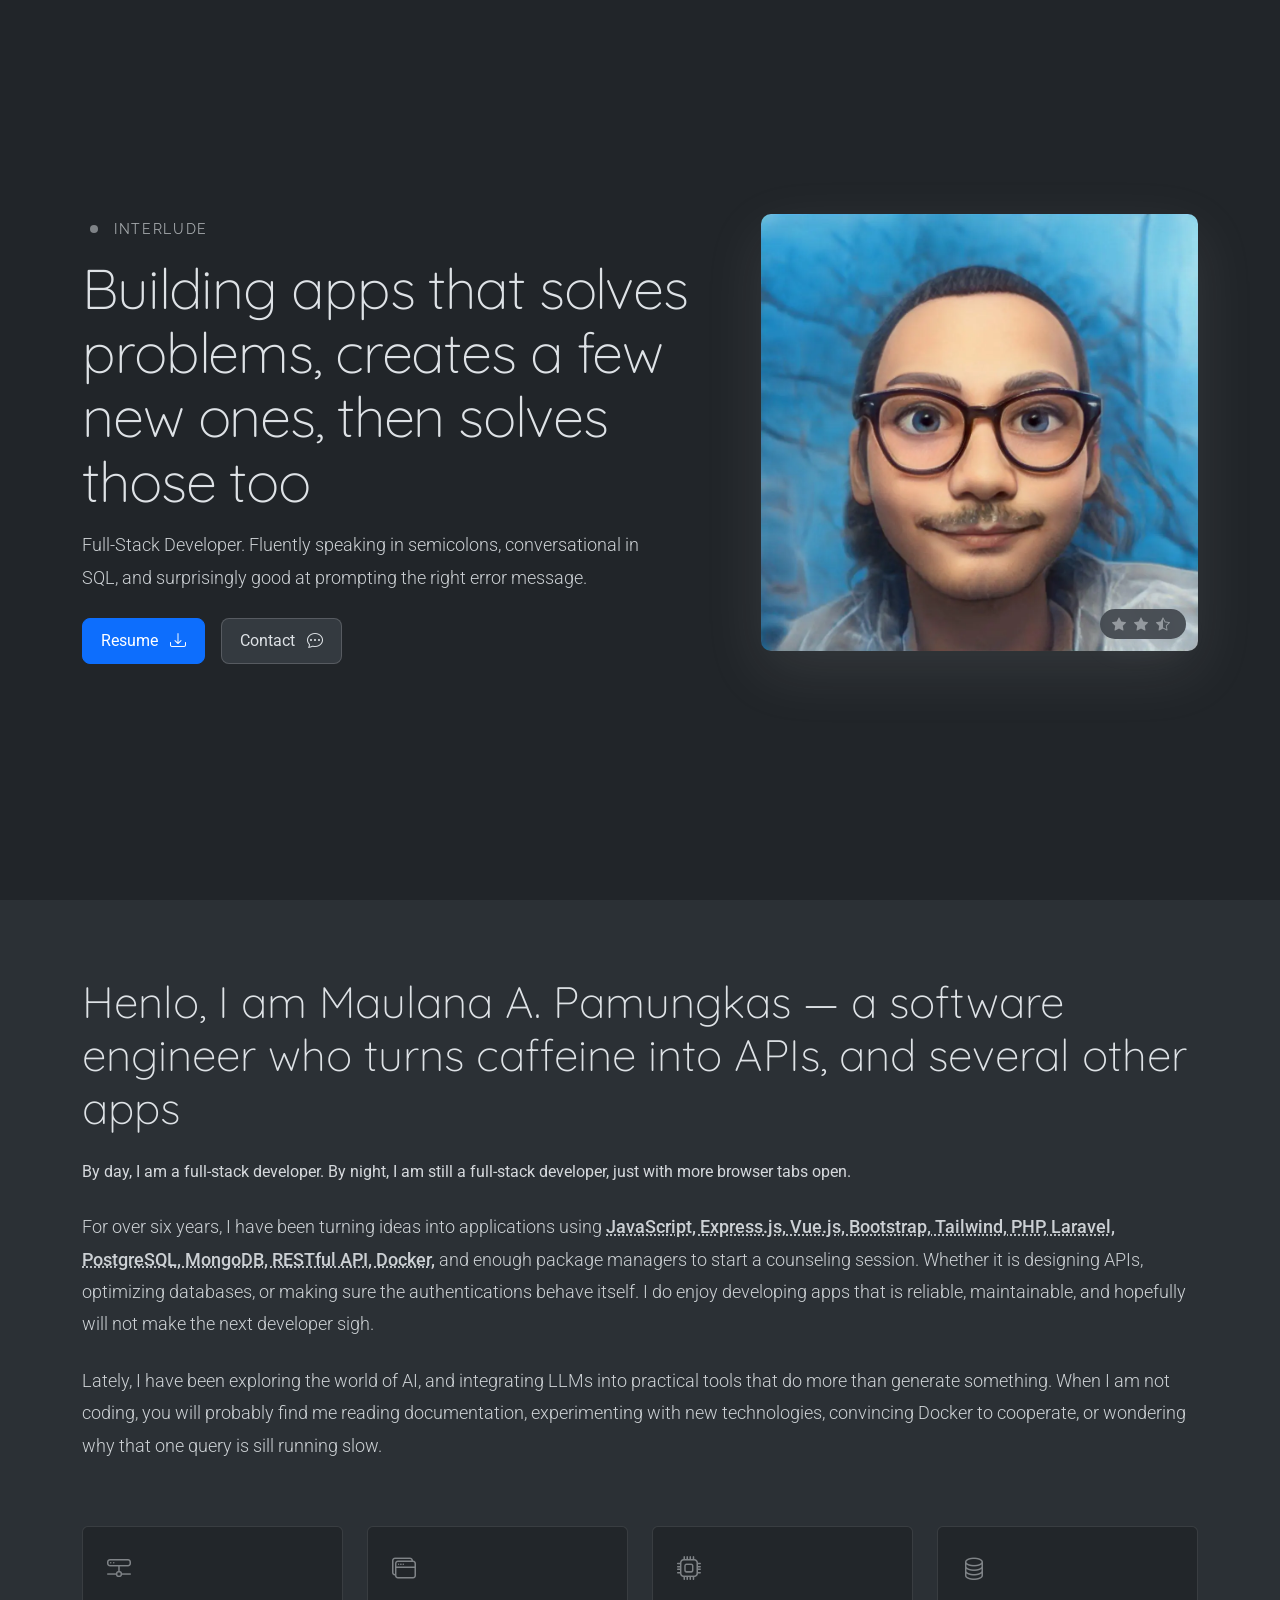
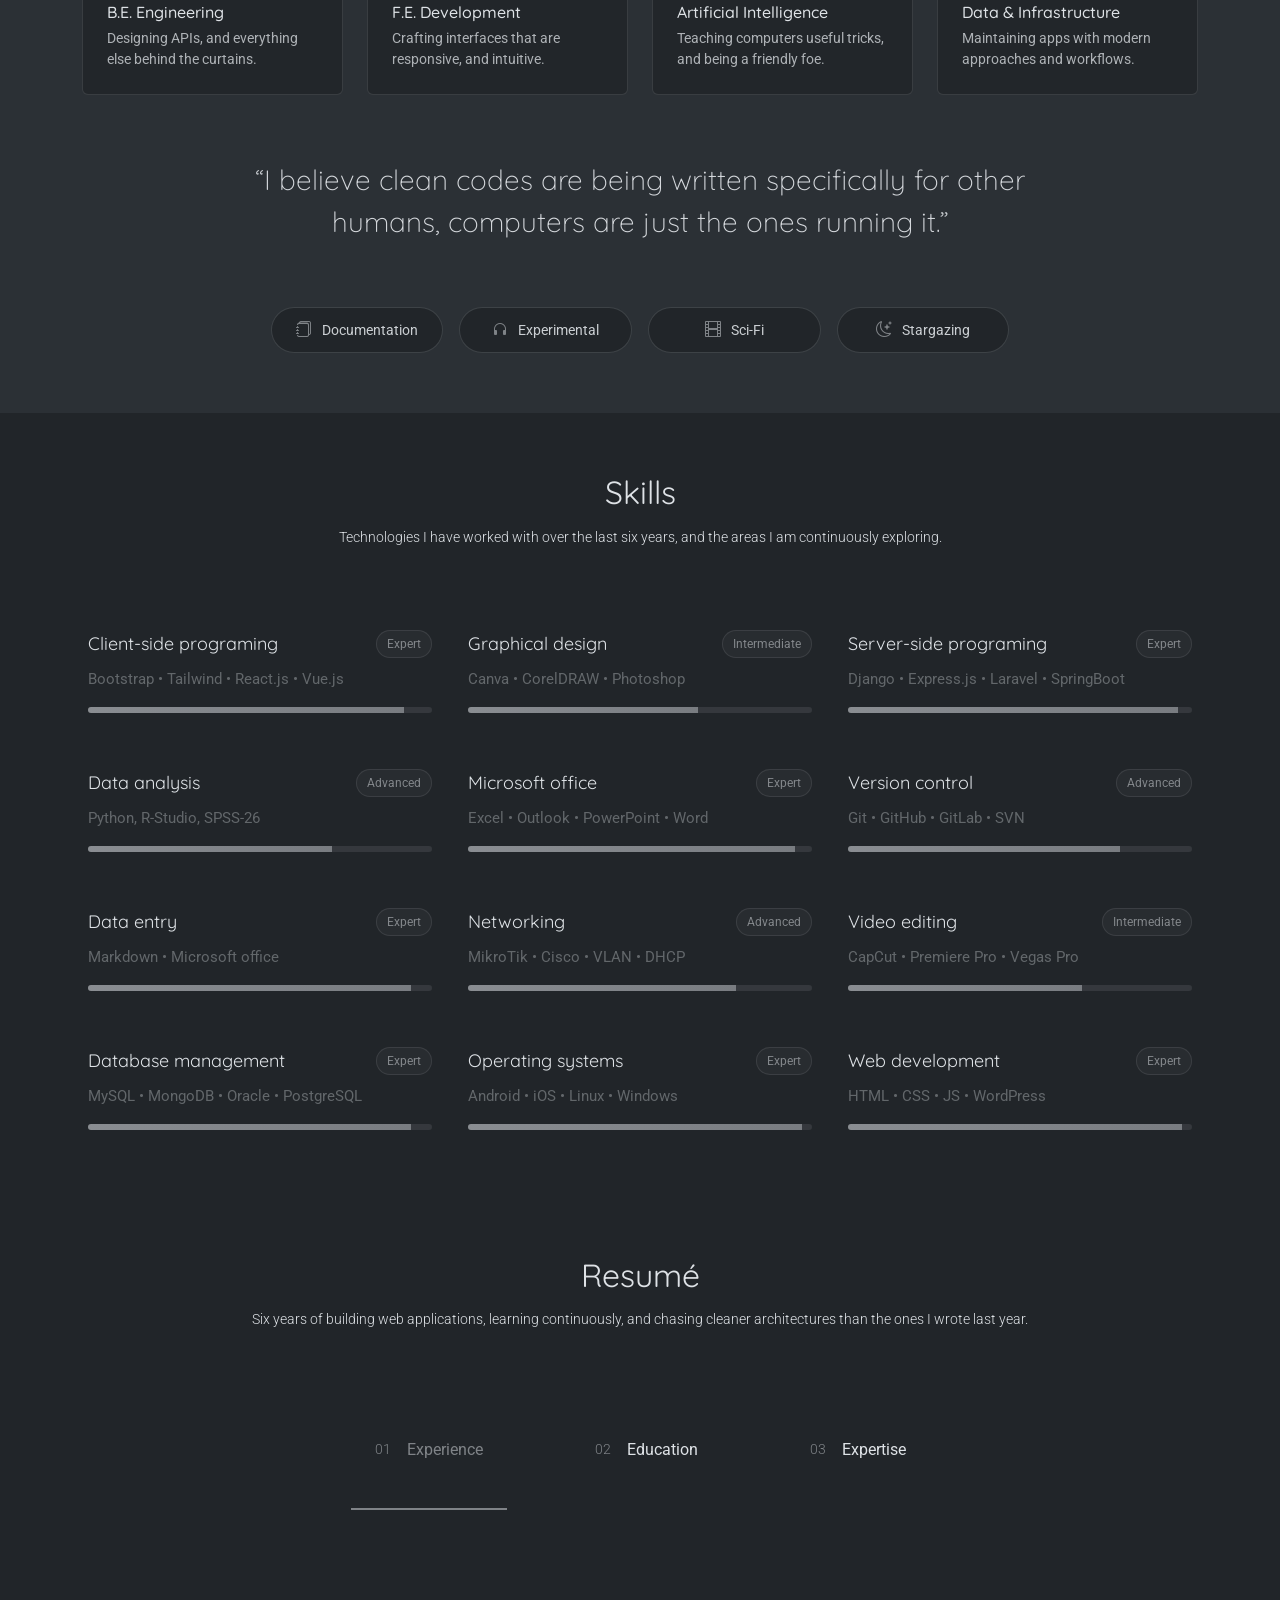
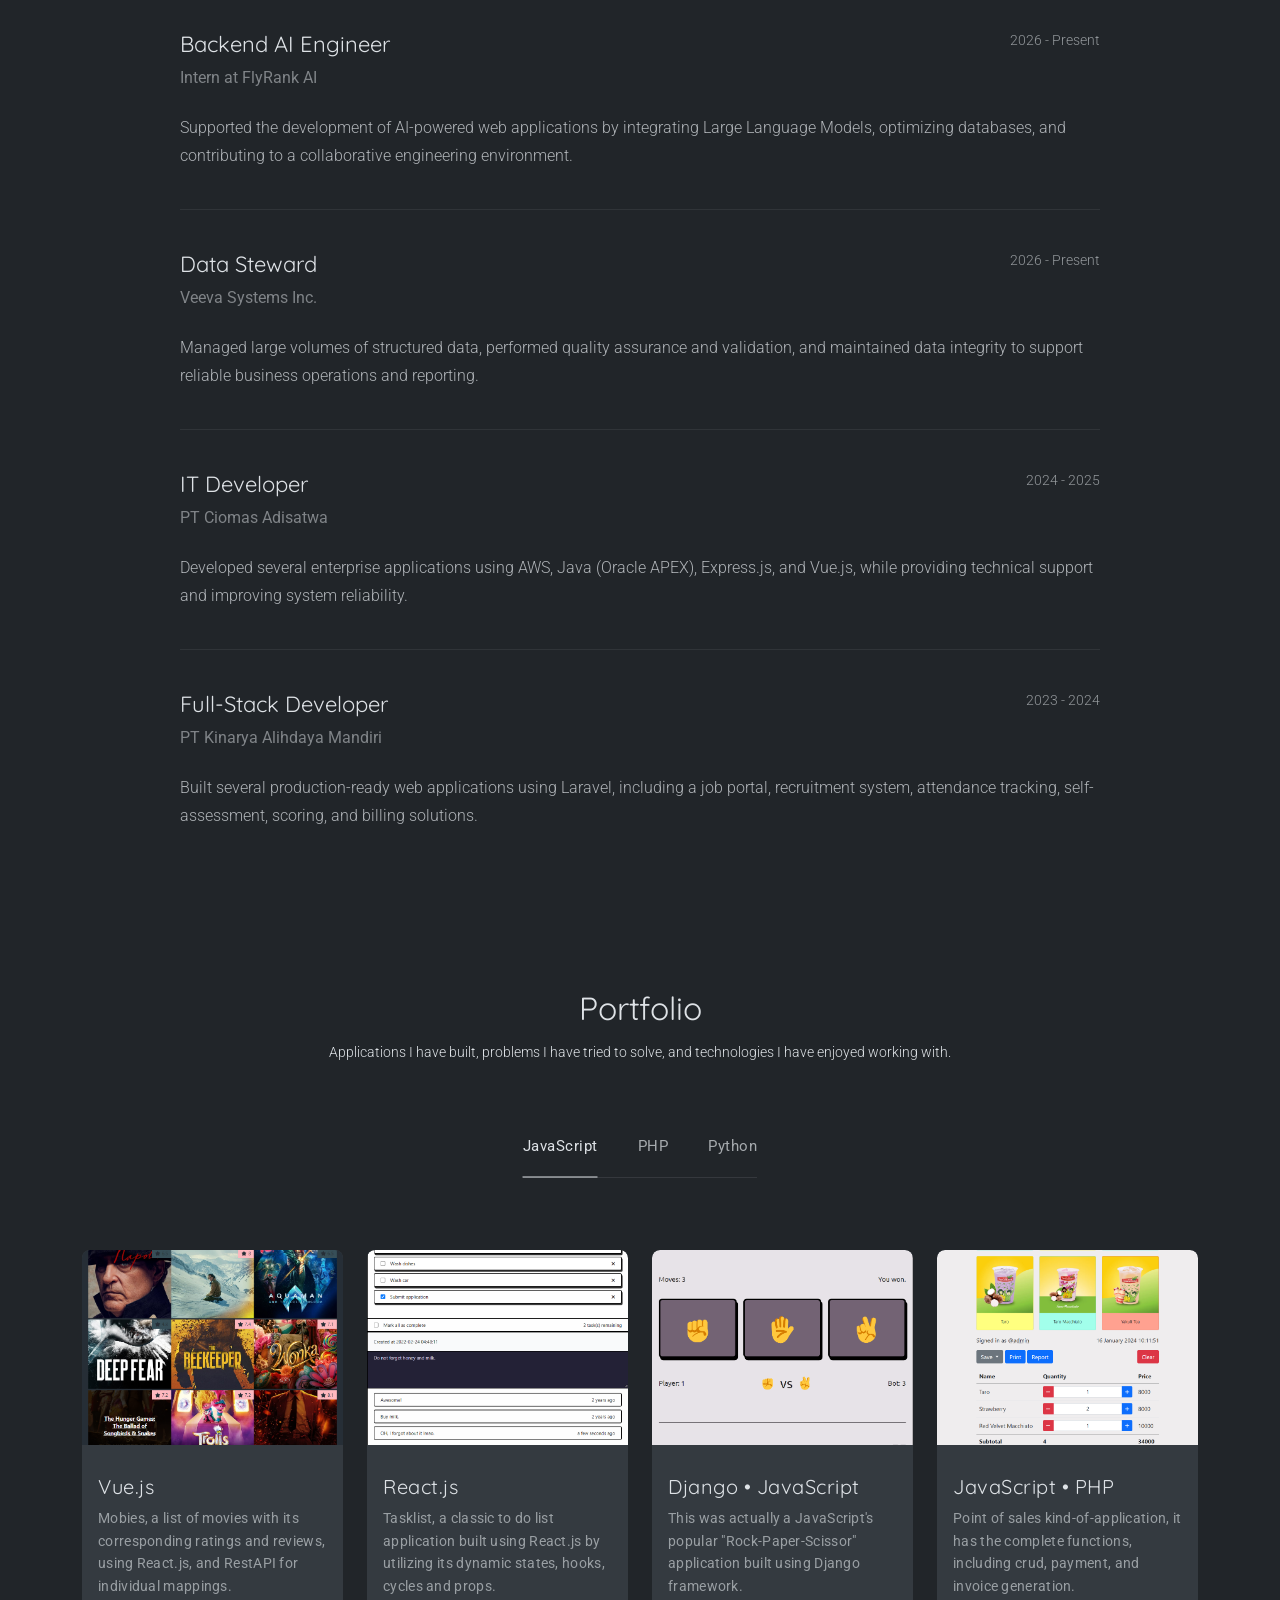
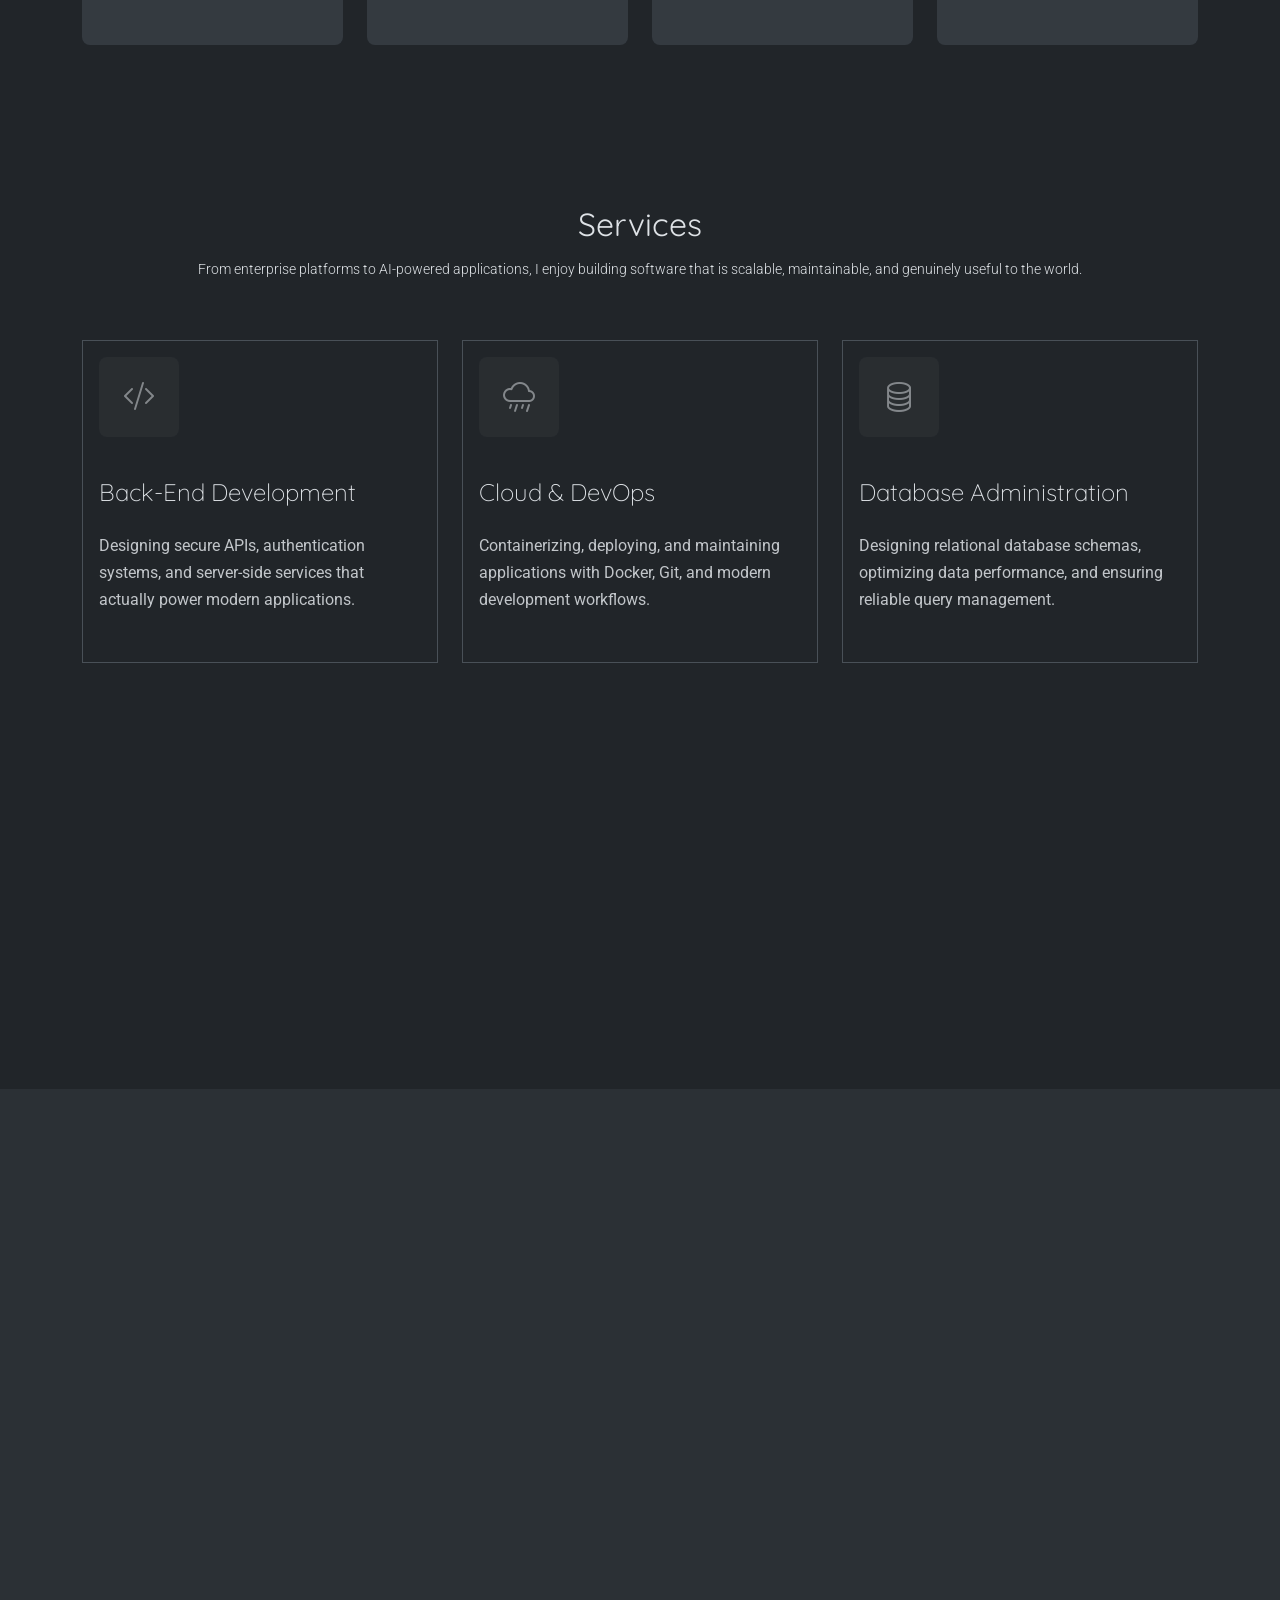
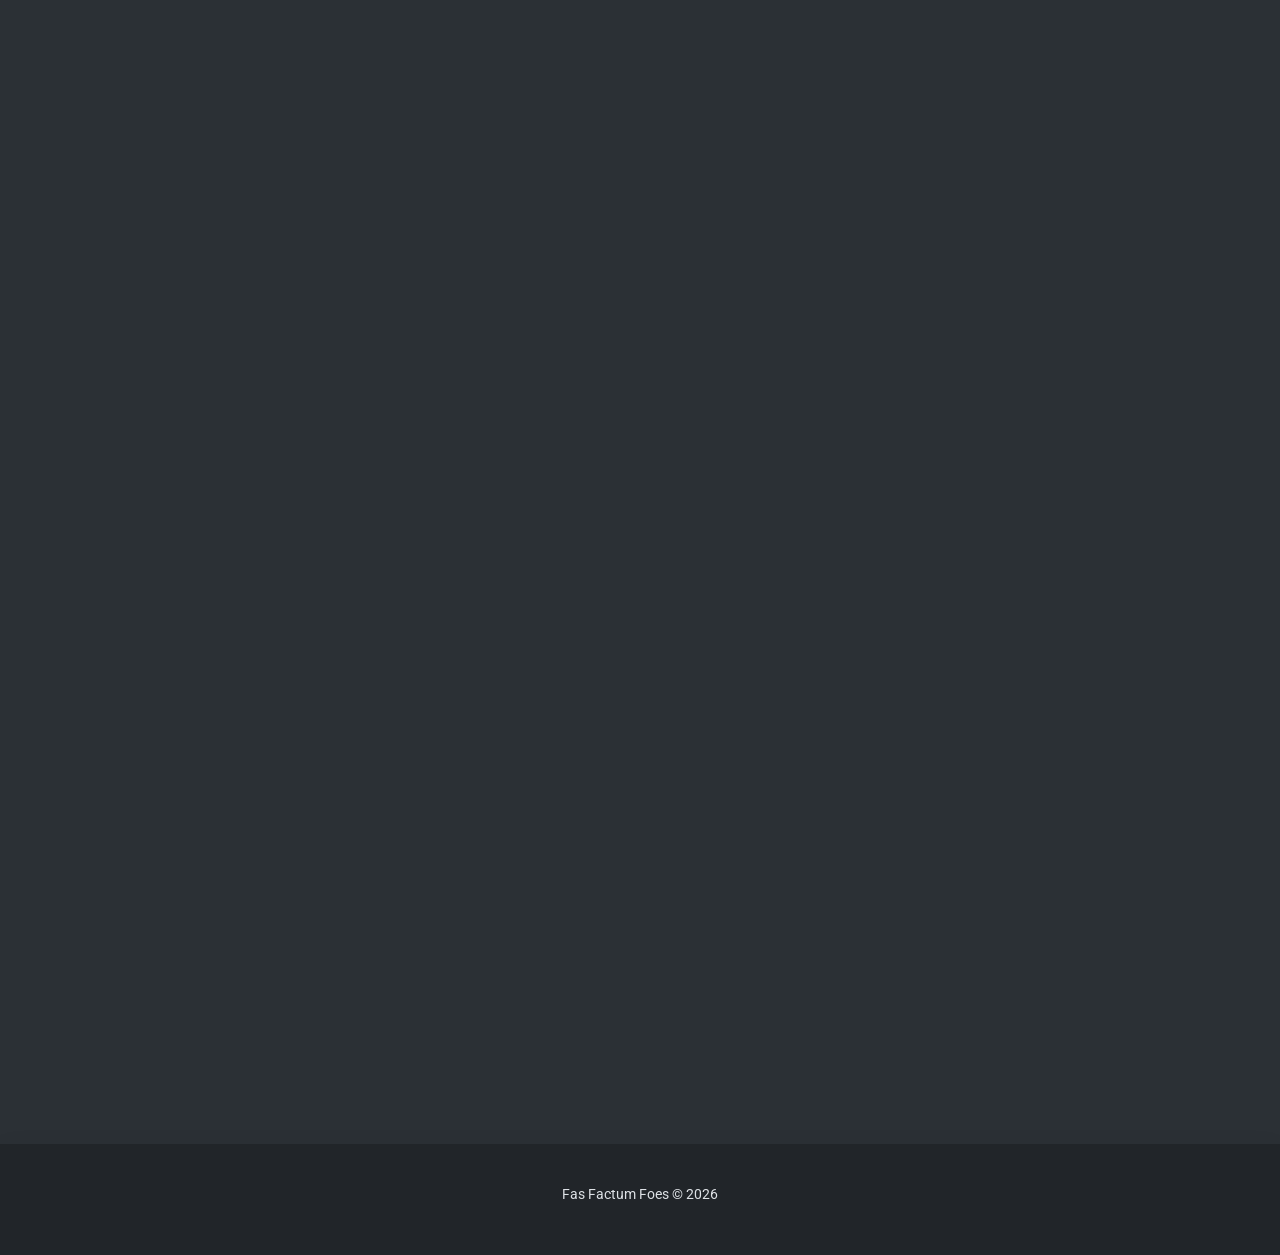
<file: index.html>
<!doctype html>
<html lang="en" data-bs-theme="dark">
	<head>
		<meta charset="utf-8" />
		<meta content="width=device-width, initial-scale=1.0" name="viewport" />
		<title>Fas Factum Foes</title>

		<meta name="author" content="Pohanggg" />
		<meta name="description" content="Portfolio" />
		<meta
			name="keywords"
			content="portfolio, pohanggg, javascript, php, sql"
		/>

		<link href="assets/img/lego.ico" rel="icon" />
		<link href="assets/img/apple-touch-icon.png" rel="apple-touch-icon" />

		<link href="https://fonts.googleapis.com" rel="preconnect" />
		<link href="https://fonts.gstatic.com" rel="preconnect" crossorigin />
		<link
			href="https://fonts.googleapis.com/css2?family=Roboto:ital,wght@0,100;0,300;0,400;0,500;0,700;0,900;1,100;1,300;1,400;1,500;1,700;1,900&family=Raleway:ital,wght@0,100;0,200;0,300;0,400;0,500;0,600;0,700;0,800;0,900;1,100;1,200;1,300;1,400;1,500;1,600;1,700;1,800;1,900&family=Quicksand:wght@300;400;500;600;700&display=swap"
			rel="stylesheet"
		/>
		<link
			href="https://cdn.jsdelivr.net/npm/bootstrap@5.3.8/dist/css/bootstrap.min.css"
			rel="stylesheet"
			integrity="sha384-sRIl4kxILFvY47J16cr9ZwB07vP4J8+LH7qKQnuqkuIAvNWLzeN8tE5YBujZqJLB"
			crossorigin="anonymous"
		/>
		<link
			rel="stylesheet"
			href="https://cdn.jsdelivr.net/npm/bootstrap-icons@1.13.1/font/bootstrap-icons.min.css"
		/>
		<link href="assets/vendor/aos/aos.css" rel="stylesheet" />
		<link
			href="assets/vendor/glightbox/css/glightbox.min.css"
			rel="stylesheet"
		/>
		<link
			href="assets/vendor/swiper/swiper-bundle.min.css"
			rel="stylesheet"
		/>
		<link href="assets/css/main.css" rel="stylesheet" />
	</head>

	<body>
		<main class="main" id="main">
			<section id="hero" class="hero section">
				<div class="container" data-aos="fade-up" data-aos-delay="100">
					<div class="row align-items-center gx-5 gy-5">
						<div class="col-lg-7">
							<div
								class="intro"
								data-aos="fade-right"
								data-aos-delay="150"
							>
								<div
									class="eyebrow d-inline-flex align-items-center gap-3 ps-2 mb-3"
								>
									<span class="dot"></span>
									<span class="text">Interlude</span>
								</div>

								<h1 class="display-heading mb-3">
									Building apps that solves problems, creates
									a few new ones, then solves those too
								</h1>

								<p class="lead mb-4">
									Full-Stack Developer. Fluently speaking in
									semicolons, conversational in SQL, and
									surprisingly good at prompting the right
									error message.
								</p>

								<div
									class="cta-group d-flex flex-wrap align-items-lg-center gap-3"
									data-aos="fade-up"
									data-aos-delay="250"
								>
									<a
										href="assets/pdf/cv.pdf"
										class="btn btn-xl"
										target="_blank"
									>
										Resume
										<i class="bi bi-download ms-2"></i>
									</a>
									<a href="#contact" class="btn btn-ghost">
										Contact
										<i class="bi bi-chat-dots ms-2"></i>
									</a>
								</div>
							</div>
						</div>

						<div class="col-lg-5">
							<figure
								class="portrait-wrap position-relative"
								data-aos="fade-left"
								data-aos-delay="200"
							>
								<img
									src="assets/img/profile/own.webp"
									alt="Profile Portrait"
									class="img-fluid portrait-img"
								/>
								<figcaption class="visually-hidden">
									Portrait
								</figcaption>

								<div
									class="badge note"
									data-aos="zoom-in"
									data-aos-delay="300"
								>
									<i class="bi bi-star-fill"></i>
									<i class="bi bi-star-fill"></i>
									<i class="bi bi-star-half"></i>
								</div>
							</figure>
						</div>
					</div>
				</div>
			</section>

			<section id="about" class="about section light-background">
				<div class="container" data-aos="fade-up" data-aos-delay="100">
					<div
						class="row align-items-start justify-content-between intro-wrap gy-5"
					>
						<div
							class="col-12 pt-3"
							data-aos="fade-right"
							data-aos-delay="150"
						>
							<div class="intro-content">
								<h2 class="headline">
									Henlo, I am Maulana A. Pamungkas &mdash; a
									software engineer who turns caffeine into
									APIs, and several other apps
								</h2>
								<p>
									By day, I am a full-stack developer. By
									night, I am still a full-stack developer,
									just with more browser tabs open.
								</p>
								<p class="lead">
									For over six years, I have been turning
									ideas into applications using
									<span class="highlight">
										JavaScript, Express.js, Vue.js,
										Bootstrap, Tailwind, PHP, Laravel,
										PostgreSQL, MongoDB, RESTful API,
										Docker,</span
									>
									and enough package managers to start a
									counseling session. Whether it is designing
									APIs, optimizing databases, or making sure
									the authentications behave itself. I do
									enjoy developing apps that is reliable,
									maintainable, and hopefully will not make
									the next developer sigh.
								</p>
								<p class="lead">
									Lately, I have been exploring the world of
									AI, and integrating LLMs into practical
									tools that do more than generate something.
									When I am not coding, you will probably find
									me reading documentation, experimenting with
									new technologies, convincing Docker to
									cooperate, or wondering why that one query
									is sill running slow.
								</p>
							</div>
						</div>
					</div>

					<div class="skills-wrap">
						<div class="row g-4">
							<div
								class="col-md-6 col-lg-3"
								data-aos="fade-up"
								data-aos-delay="100"
							>
								<div class="skill-item">
									<i class="bi bi-hdd-network"></i>
									<h3>B.E. Engineering</h3>
									<p>
										Designing APIs, and everything else
										behind the curtains.
									</p>
								</div>
							</div>
							<div
								class="col-md-6 col-lg-3"
								data-aos="fade-up"
								data-aos-delay="200"
							>
								<div class="skill-item">
									<i class="bi bi-window-stack"></i>
									<h3>F.E. Development</h3>
									<p>
										Crafting interfaces that are responsive,
										and intuitive.
									</p>
								</div>
							</div>
							<div
								class="col-md-6 col-lg-3"
								data-aos="fade-up"
								data-aos-delay="300"
							>
								<div class="skill-item">
									<i class="bi bi-cpu"></i>
									<h3>Artificial Intelligence</h3>
									<p>
										Teaching computers useful tricks, and
										being a friendly foe.
									</p>
								</div>
							</div>
							<div
								class="col-md-6 col-lg-3"
								data-aos="fade-up"
								data-aos-delay="400"
							>
								<div class="skill-item">
									<i class="bi bi-database"></i>
									<h3>Data &amp; Infrastructure</h3>
									<p>
										Maintaining apps with modern approaches
										and workflows.
									</p>
								</div>
							</div>
						</div>
					</div>

					<blockquote
						class="personal-quote"
						data-aos="fade-up"
						data-aos-delay="200"
					>
						<p>
							“I believe clean codes are being written
							specifically for other humans, computers are just
							the ones running it.”
						</p>
					</blockquote>

					<div class="facts-wrap">
						<div class="row g-3 justify-content-center">
							<div
								class="col-sm-6 col-md-3 col-lg-2"
								data-aos="zoom-in"
								data-aos-delay="100"
							>
								<div class="fact-pill">
									<i class="bi bi-journals"></i>
									<span>Documentation</span>
								</div>
							</div>
							<div
								class="col-sm-6 col-md-3 col-lg-2"
								data-aos="zoom-in"
								data-aos-delay="200"
							>
								<div class="fact-pill">
									<i class="bi bi-headphones"></i>
									<span>Experimental</span>
								</div>
							</div>
							<div
								class="col-sm-6 col-md-3 col-lg-2"
								data-aos="zoom-in"
								data-aos-delay="300"
							>
								<div class="fact-pill">
									<i class="bi bi-film"></i>
									<span>Sci-Fi</span>
								</div>
							</div>
							<div
								class="col-sm-6 col-md-3 col-lg-2"
								data-aos="zoom-in"
								data-aos-delay="400"
							>
								<div class="fact-pill">
									<i class="bi bi-moon-stars"></i>
									<span>Stargazing</span>
								</div>
							</div>
						</div>
					</div>
				</div>
			</section>

			<section id="skills" class="skills section">
				<div class="container section-title" data-aos="fade-up">
					<h2>Skills</h2>
					<p>
						Technologies I have worked with over the last six years,
						and the areas I am continuously exploring.
					</p>
				</div>

				<div class="container" data-aos="fade-up" data-aos-delay="100">
					<div class="row gy-4">
						<div
							class="col-lg-12 col-xl-4"
							data-aos="fade-up"
							data-aos-delay="150"
						>
							<article class="skill-block skills-animation">
								<header
									class="d-flex align-items-center justify-content-between mb-2"
								>
									<h3 class="skill-title">
										Client-side programing
									</h3>
									<span class="skill-badge">Expert</span>
								</header>
								<p class="skill-desc">
									Bootstrap • Tailwind • React.js • Vue.js
								</p>
								<div class="progress slim">
									<div
										class="progress-bar"
										role="progressbar"
										aria-valuenow="92"
										aria-valuemin="0"
										aria-valuemax="100"
									></div>
								</div>
							</article>
						</div>

						<div
							class="col-lg-12 col-xl-4"
							data-aos="fade-up"
							data-aos-delay="200"
						>
							<article class="skill-block skills-animation">
								<header
									class="d-flex align-items-center justify-content-between mb-2"
								>
									<h3 class="skill-title">
										Graphical design
									</h3>
									<span class="skill-badge"
										>Intermediate</span
									>
								</header>
								<p class="skill-desc">
									Canva • CorelDRAW • Photoshop
								</p>
								<div class="progress slim">
									<div
										class="progress-bar"
										role="progressbar"
										aria-valuenow="67"
										aria-valuemin="0"
										aria-valuemax="100"
									></div>
								</div>
							</article>
						</div>

						<div
							class="col-lg-12 col-xl-4"
							data-aos="fade-up"
							data-aos-delay="250"
						>
							<article class="skill-block skills-animation">
								<header
									class="d-flex align-items-center justify-content-between mb-2"
								>
									<h3 class="skill-title">
										Server-side programing
									</h3>
									<span class="skill-badge">Expert</span>
								</header>
								<p class="skill-desc">
									Django • Express.js • Laravel • SpringBoot
								</p>
								<div class="progress slim">
									<div
										class="progress-bar"
										role="progressbar"
										aria-valuenow="96"
										aria-valuemin="0"
										aria-valuemax="100"
									></div>
								</div>
							</article>
						</div>
					</div>

					<div class="row gy-4 mt-1">
						<div
							class="col-lg-12 col-xl-4"
							data-aos="fade-up"
							data-aos-delay="300"
						>
							<article class="skill-block skills-animation">
								<header
									class="d-flex align-items-center justify-content-between mb-2"
								>
									<h3 class="skill-title">Data analysis</h3>
									<span class="skill-badge">Advanced</span>
								</header>
								<p class="skill-desc">
									Python, R-Studio, SPSS-26
								</p>
								<div class="progress slim">
									<div
										class="progress-bar"
										role="progressbar"
										aria-valuenow="71"
										aria-valuemin="0"
										aria-valuemax="100"
									></div>
								</div>
							</article>
						</div>

						<div
							class="col-lg-12 col-xl-4"
							data-aos="fade-up"
							data-aos-delay="350"
						>
							<article class="skill-block skills-animation">
								<header
									class="d-flex align-items-center justify-content-between mb-2"
								>
									<h3 class="skill-title">
										Microsoft office
									</h3>
									<span class="skill-badge">Expert</span>
								</header>
								<p class="skill-desc">
									Excel • Outlook • PowerPoint • Word
								</p>
								<div class="progress slim">
									<div
										class="progress-bar"
										role="progressbar"
										aria-valuenow="95"
										aria-valuemin="0"
										aria-valuemax="100"
									></div>
								</div>
							</article>
						</div>

						<div
							class="col-lg-12 col-xl-4"
							data-aos="fade-up"
							data-aos-delay="400"
						>
							<article class="skill-block skills-animation">
								<header
									class="d-flex align-items-center justify-content-between mb-2"
								>
									<h3 class="skill-title">Version control</h3>
									<span class="skill-badge">Advanced</span>
								</header>
								<p class="skill-desc">
									Git • GitHub • GitLab • SVN
								</p>
								<div class="progress slim">
									<div
										class="progress-bar"
										role="progressbar"
										aria-valuenow="79"
										aria-valuemin="0"
										aria-valuemax="100"
									></div>
								</div>
							</article>
						</div>
					</div>
					<div class="row gy-4 mt-1">
						<div
							class="col-lg-12 col-xl-4"
							data-aos="fade-up"
							data-aos-delay="450"
						>
							<article class="skill-block skills-animation">
								<header
									class="d-flex align-items-center justify-content-between mb-2"
								>
									<h3 class="skill-title">Data entry</h3>
									<span class="skill-badge">Expert</span>
								</header>
								<p class="skill-desc">
									Markdown • Microsoft office
								</p>
								<div class="progress slim">
									<div
										class="progress-bar"
										role="progressbar"
										aria-valuenow="94"
										aria-valuemin="0"
										aria-valuemax="100"
									></div>
								</div>
							</article>
						</div>

						<div
							class="col-lg-12 col-xl-4"
							data-aos="fade-up"
							data-aos-delay="500"
						>
							<article class="skill-block skills-animation">
								<header
									class="d-flex align-items-center justify-content-between mb-2"
								>
									<h3 class="skill-title">Networking</h3>
									<span class="skill-badge">Advanced</span>
								</header>
								<p class="skill-desc">
									MikroTik • Cisco • VLAN • DHCP
								</p>
								<div class="progress slim">
									<div
										class="progress-bar"
										role="progressbar"
										aria-valuenow="78"
										aria-valuemin="0"
										aria-valuemax="100"
									></div>
								</div>
							</article>
						</div>

						<div
							class="col-lg-12 col-xl-4"
							data-aos="fade-up"
							data-aos-delay="650"
						>
							<article class="skill-block skills-animation">
								<header
									class="d-flex align-items-center justify-content-between mb-2"
								>
									<h3 class="skill-title">Video editing</h3>
									<span class="skill-badge"
										>Intermediate</span
									>
								</header>
								<p class="skill-desc">
									CapCut • Premiere Pro • Vegas Pro
								</p>
								<div class="progress slim">
									<div
										class="progress-bar"
										role="progressbar"
										aria-valuenow="68"
										aria-valuemin="0"
										aria-valuemax="100"
									></div>
								</div>
							</article>
						</div>
					</div>

					<div class="row gy-4 mt-1">
						<div
							class="col-lg-12 col-xl-4"
							data-aos="fade-up"
							data-aos-delay="700"
						>
							<article class="skill-block skills-animation">
								<header
									class="d-flex align-items-center justify-content-between mb-2"
								>
									<h3 class="skill-title">
										Database management
									</h3>
									<span class="skill-badge">Expert</span>
								</header>
								<p class="skill-desc">
									MySQL • MongoDB • Oracle • PostgreSQL
								</p>
								<div class="progress slim">
									<div
										class="progress-bar"
										role="progressbar"
										aria-valuenow="94"
										aria-valuemin="0"
										aria-valuemax="100"
									></div>
								</div>
							</article>
						</div>

						<div
							class="col-lg-12 col-xl-4"
							data-aos="fade-up"
							data-aos-delay="750"
						>
							<article class="skill-block skills-animation">
								<header
									class="d-flex align-items-center justify-content-between mb-2"
								>
									<h3 class="skill-title">
										Operating systems
									</h3>
									<span class="skill-badge">Expert</span>
								</header>
								<p class="skill-desc">
									Android • iOS • Linux • Windows
								</p>
								<div class="progress slim">
									<div
										class="progress-bar"
										role="progressbar"
										aria-valuenow="97"
										aria-valuemin="0"
										aria-valuemax="100"
									></div>
								</div>
							</article>
						</div>

						<div
							class="col-lg-12 col-xl-4"
							data-aos="fade-up"
							data-aos-delay="800"
						>
							<article class="skill-block skills-animation">
								<header
									class="d-flex align-items-center justify-content-between mb-2"
								>
									<h3 class="skill-title">Web development</h3>
									<span class="skill-badge">Expert</span>
								</header>
								<p class="skill-desc">
									HTML • CSS • JS • WordPress
								</p>
								<div class="progress slim">
									<div
										class="progress-bar"
										role="progressbar"
										aria-valuenow="97"
										aria-valuemin="0"
										aria-valuemax="100"
									></div>
								</div>
							</article>
						</div>
					</div>
				</div>
			</section>

			<section id="resume" class="resume section">
				<div class="container section-title" data-aos="fade-up">
					<h2>Resumé</h2>
					<p>
						Six years of building web applications, learning
						continuously, and chasing cleaner architectures than the
						ones I wrote last year.
					</p>
				</div>

				<div class="container" data-aos="fade-up" data-aos-delay="100">
					<div class="row">
						<div class="col-lg-12">
							<ul
								class="nav nav-pills resume-navigation justify-content-center"
								id="resume-resume-tabs"
								role="tablist"
								data-aos="fade-up"
								data-aos-delay="200"
							>
								<li class="nav-item" role="presentation">
									<button
										class="nav-link active"
										id="resume-experience-tab"
										data-bs-toggle="pill"
										data-bs-target="#resume-experience"
										type="button"
										role="tab"
										aria-controls="resume-experience"
										aria-selected="true"
									>
										<span class="nav-number">01</span>
										<span class="nav-label"
											>Experience</span
										>
									</button>
								</li>
								<li class="nav-item" role="presentation">
									<button
										class="nav-link"
										id="resume-education-tab"
										data-bs-toggle="pill"
										data-bs-target="#resume-education"
										type="button"
										role="tab"
										aria-controls="resume-education"
										aria-selected="false"
									>
										<span class="nav-number">02</span>
										<span class="nav-label">Education</span>
									</button>
								</li>
								<li class="nav-item" role="presentation">
									<button
										class="nav-link"
										id="resume-skills-tab"
										data-bs-toggle="pill"
										data-bs-target="#resume-skills"
										type="button"
										role="tab"
										aria-controls="resume-skills"
										aria-selected="false"
									>
										<span class="nav-number">03</span>
										<span class="nav-label">Expertise</span>
									</button>
								</li>
							</ul>
						</div>
					</div>

					<div
						class="tab-content resume-content"
						id="resume-resume-tabContent"
					>
						<div
							class="tab-pane fade show active"
							id="resume-experience"
							role="tabpanel"
							aria-labelledby="resume-experience-tab"
							tabindex="0"
							data-aos="fade-up"
							data-aos-delay="300"
						>
							<div class="experience-grid">
								<div
									class="experience-item"
									data-aos="fade-up"
									data-aos-delay="400"
								>
									<div class="item-header">
										<div class="position-info">
											<h3>Backend AI Engineer</h3>
											<div class="company">
												Intern at
												<a href="https://flyrank.ai/"
													>FlyRank AI</a
												>
											</div>
										</div>
										<div class="period">2026 - Present</div>
									</div>
									<div class="item-content">
										<p>
											Supported the development of
											AI-powered web applications by
											integrating Large Language Models,
											optimizing databases, and
											contributing to a collaborative
											engineering environment.
										</p>
									</div>
								</div>

								<div
									class="experience-item"
									data-aos="fade-up"
									data-aos-delay="450"
								>
									<div class="item-header">
										<div class="position-info">
											<h3>Data Steward</h3>
											<div class="company">
												<a href="https://www.veeva.com/"
													>Veeva Systems Inc.</a
												>
											</div>
										</div>
										<div class="period">2026 - Present</div>
									</div>
									<div class="item-content">
										<p>
											Managed large volumes of structured
											data, performed quality assurance
											and validation, and maintained data
											integrity to support reliable
											business operations and reporting.
										</p>
									</div>
								</div>

								<div
									class="experience-item"
									data-aos="fade-up"
									data-aos-delay="500"
								>
									<div class="item-header">
										<div class="position-info">
											<h3>IT Developer</h3>
											<div class="company">
												<a
													href="https://www.japfacomfeed.co.id/"
													>PT Ciomas Adisatwa</a
												>
											</div>
										</div>
										<div class="period">2024 - 2025</div>
									</div>
									<div class="item-content">
										<p>
											Developed several enterprise
											applications using AWS, Java (Oracle
											APEX), Express.js, and Vue.js, while
											providing technical support and
											improving system reliability.
										</p>
									</div>
								</div>

								<div
									class="experience-item"
									data-aos="fade-up"
									data-aos-delay="550"
								>
									<div class="item-header">
										<div class="position-info">
											<h3>Full-Stack Developer</h3>
											<div class="company">
												<a
													href="https://www.ptkam.co.id/"
													>PT Kinarya Alihdaya
													Mandiri</a
												>
											</div>
										</div>
										<div class="period">2023 - 2024</div>
									</div>
									<div class="item-content">
										<p>
											Built several production-ready web
											applications using Laravel,
											including a job portal, recruitment
											system, attendance tracking,
											self-assessment, scoring, and
											billing solutions.
										</p>
									</div>
								</div>
							</div>
						</div>

						<div
							class="tab-pane fade"
							id="resume-education"
							role="tabpanel"
							aria-labelledby="resume-education-tab"
							tabindex="0"
							data-aos="fade-up"
							data-aos-delay="300"
						>
							<div class="education-list">
								<div
									class="education-entry"
									data-aos="fade-up"
									data-aos-delay="400"
								>
									<div class="degree-year">2020</div>
									<div class="degree-details">
										<h3>Master of Computer Science</h3>
										<div class="institution">
											<a href="https://en.nuist.edu.cn/"
												>Nanjing University of
												Information Science and
												Technology</a
											>
										</div>
										<p>Ungraduated</p>
									</div>
								</div>

								<div
									class="education-entry"
									data-aos="fade-up"
									data-aos-delay="450"
								>
									<div class="degree-year">2018</div>
									<div class="degree-details">
										<h3>Bachelor of Informatics</h3>
										<div class="institution">
											<a href="https://amikom.ac.id"
												>AMIKOM University</a
											>
										</div>
										<p>Graduated • CGPA 3.75 out of 4.00</p>
									</div>
								</div>
							</div>
						</div>

						<div
							class="tab-pane fade"
							id="resume-skills"
							role="tabpanel"
							aria-labelledby="resume-skills-tab"
							tabindex="0"
							data-aos="fade-up"
							data-aos-delay="300"
						>
							<div class="skills-categories">
								<div
									class="skill-category"
									data-aos="fade-up"
									data-aos-delay="400"
								>
									<h3>Technical Skills</h3>
									<div class="skill-tags">
										<span class="skill-tag"
											>A/B Testing</span
										>
										<span class="skill-tag"
											>Agile Methodology</span
										>
										<span class="skill-tag">CI/CD</span>
										<span class="skill-tag"
											>Copywriting</span
										>
										<span class="skill-tag"
											>Communication</span
										>
										<span class="skill-tag"
											>Critical Thinking</span
										>
										<span class="skill-tag"
											>Detail-oriented</span
										>
										<span class="skill-tag"
											>Quick Learner</span
										>
										<span class="skill-tag"
											>Time Management</span
										>
									</div>
								</div>

								<div
									class="skill-category"
									data-aos="fade-up"
									data-aos-delay="500"
								>
									<h3>Languages</h3>
									<div class="skill-tags">
										<span class="skill-tag"
											>Bahasa Indonesia</span
										>
										<span class="skill-tag">C#</span>
										<span class="skill-tag">CLI</span>
										<span class="skill-tag">English</span>
										<span class="skill-tag">Java</span>
										<span class="skill-tag"
											>JavaScript</span
										>
										<span class="skill-tag">Markdown</span>
										<span class="skill-tag">PHP</span>
										<span class="skill-tag">Python</span>
										<span class="skill-tag">SQL</span>
										<span class="skill-tag">VB</span>
									</div>
								</div>

								<div
									class="skill-category"
									data-aos="fade-up"
									data-aos-delay="600"
								>
									<h3>Tools &amp; Platforms</h3>
									<div class="skill-tags">
										<span class="skill-tag">Apache</span>
										<span class="skill-tag">AWS</span>
										<span class="skill-tag">Discord</span>
										<span class="skill-tag">Docker</span>
										<span class="skill-tag"
											>Documentation</span
										>
										<span class="skill-tag">Git</span>
										<span class="skill-tag">Nginx</span>
										<span class="skill-tag">Postman</span>
										<span class="skill-tag">Slack</span>
										<span class="skill-tag"
											>Stack Overflow</span
										>
										<span class="skill-tag">Tableau</span>
										<span class="skill-tag">VS Code</span>
									</div>
								</div>
							</div>
						</div>
					</div>
				</div>
			</section>

			<section id="portfolio" class="portfolio section">
				<div class="container section-title" data-aos="fade-up">
					<h2>Portfolio</h2>
					<p>
						Applications I have built, problems I have tried to
						solve, and technologies I have enjoyed working with.
					</p>
				</div>

				<div class="container" data-aos="fade-up" data-aos-delay="100">
					<div
						class="isotope-layout"
						data-default-filter=".filter-javascript"
						data-layout="fitRows"
						data-sort="random"
					>
						<div
							class="portfolio-filters-wrapper"
							data-aos="fade-up"
							data-aos-delay="100"
						>
							<ul class="portfolio-filters isotope-filters">
								<li
									data-filter=".filter-javascript"
									class="filter-active"
								>
									JavaScript
								</li>
								<li data-filter=".filter-php">PHP</li>
								<li data-filter=".filter-python">Python</li>
							</ul>
						</div>

						<div
							class="row gy-4 portfolio-grid isotope-container"
							data-aos="fade-up"
							data-aos-delay="200"
						>
							<div
								class="col-md-6 col-xl-3 portfolio-item isotope-item filter-javascript"
							>
								<div class="portfolio-card">
									<div class="image-container">
										<img
											src="assets/img/portfolio/react-tasks.png"
											class="img-fluid"
											alt="Tasklist"
											loading="lazy"
										/>
									</div>
									<div class="content">
										<h3>React.js</h3>
										<p>
											Tasklist, a classic to do list
											application built using React.js by
											utilizing its dynamic states, hooks,
											cycles and props.
										</p>
									</div>
								</div>
							</div>

							<div
								class="col-md-6 col-xl-3 portfolio-item isotope-item filter-php"
							>
								<div class="portfolio-card">
									<div class="image-container">
										<img
											src="assets/img/portfolio/betta.png"
											class="img-fluid"
											alt="BettaBenggala"
											loading="lazy"
										/>
									</div>
									<div class="content">
										<h3>PHP</h3>
										<p>
											BettaBenggala, one of my early
											projects I have developed when I was
											just starting to learn some
											programing languages.
										</p>
									</div>
								</div>
							</div>

							<div
								class="col-md-6 col-xl-3 portfolio-item isotope-item filter-python"
							>
								<div class="portfolio-card">
									<div class="image-container">
										<img
											src="assets/img/portfolio/django-microblog.png"
											class="img-fluid"
											alt="Microblog"
											loading="lazy"
										/>
									</div>
									<div class="content">
										<h3>Django</h3>
										<p>
											Microblog, one of my earliest
											website creation that utilized the
											Django framework, and a simple CRUD
											functionality.
										</p>
									</div>
								</div>
							</div>

							<div
								class="col-md-6 col-xl-3 portfolio-item isotope-item filter-python"
							>
								<div class="portfolio-card">
									<div class="image-container">
										<img
											src="assets/img/portfolio/django-todo.png"
											class="img-fluid"
											alt="Simple2do"
											loading="lazy"
										/>
									</div>
									<div class="content">
										<h3>Django</h3>
										<p>
											Yet another classic to do list
											application, but this one was
											developed using Django framework.
										</p>
									</div>
								</div>
							</div>

							<div
								class="col-md-6 col-xl-3 portfolio-item isotope-item filter-javascript"
							>
								<div class="portfolio-card">
									<div class="image-container">
										<img
											src="assets/img/portfolio/react-mobies.png"
											class="img-fluid"
											alt="Mobies"
											loading="lazy"
										/>
									</div>
									<div class="content">
										<h3>Vue.js</h3>
										<p>
											Mobies, a list of movies with its
											corresponding ratings and reviews,
											using React.js, and RestAPI for
											individual mappings.
										</p>
									</div>
								</div>
							</div>

							<div
								class="col-md-6 col-xl-3 portfolio-item isotope-item filter-php"
							>
								<div class="portfolio-card">
									<div class="image-container">
										<img
											src="assets/img/portfolio/hostel.png"
											class="img-fluid"
											alt="Hostel"
											loading="lazy"
										/>
									</div>
									<div class="content">
										<h3>PHP</h3>
										<p>
											Hostel, a website that accommodates
											room reservations, personal
											itinerary and other additional
											facilities.
										</p>
									</div>
								</div>
							</div>

							<div
								class="col-md-6 col-xl-3 portfolio-item isotope-item filter-javascript filter-python"
							>
								<div class="portfolio-card">
									<div class="image-container">
										<img
											src="assets/img/portfolio/django-rps.png"
											class="img-fluid"
											alt="RPS"
											loading="lazy"
										/>
									</div>
									<div class="content">
										<h3>Django • JavaScript</h3>
										<p>
											This was actually a JavaScript's
											popular "Rock-Paper-Scissor"
											application built using Django
											framework.
										</p>
									</div>
								</div>
							</div>

							<div
								class="col-md-6 col-xl-3 portfolio-item isotope-item filter-python"
							>
								<div class="portfolio-card">
									<div class="image-container">
										<img
											src="assets/img/portfolio/django-birbs.png"
											class="img-fluid"
											alt="Birbs"
											loading="lazy"
										/>
									</div>
									<div class="content">
										<h3>Django</h3>
										<p>
											Birbs, a forum-like application that
											allows users to communicate with
											others to have a real-time
											conversation.
										</p>
									</div>
								</div>
							</div>

							<div
								class="col-md-6 col-xl-3 portfolio-item isotope-item filter-php"
							>
								<div class="portfolio-card">
									<div class="image-container">
										<img
											src="assets/img/portfolio/citampers.png"
											class="img-fluid"
											alt="Citampers"
											loading="lazy"
										/>
									</div>
									<div class="content">
										<h3>PHP</h3>
										<p>
											Citampers, a read-only walktrough of
											an 8-bit pixelated game called
											<a
												href="https://play.google.com/store/apps/details?id=com.ikanasinproduction.cintadicitampi&hl=en"
												>Citampi Stories</a
											>.
										</p>
									</div>
								</div>
							</div>

							<div
								class="col-md-6 col-xl-3 portfolio-item isotope-item filter-php"
							>
								<div class="portfolio-card">
									<div class="image-container">
										<img
											src="assets/img/portfolio/hum.png"
											class="img-fluid"
											alt="Monica"
											loading="lazy"
										/>
									</div>
									<div class="content">
										<h3>Laravel</h3>
										<p>
											Monica, a monitoring system to keep
											track of the billing collection
											process.
										</p>
									</div>
								</div>
							</div>

							<div
								class="col-md-6 col-xl-3 portfolio-item isotope-item filter-javascript filter-php"
							>
								<div class="portfolio-card">
									<div class="image-container">
										<img
											src="assets/img/portfolio/esteh.png"
											class="img-fluid"
											alt="Esteh"
											loading="lazy"
										/>
									</div>
									<div class="content">
										<h3>JavaScript • PHP</h3>
										<p>
											Point of sales kind-of-application,
											it has the complete functions,
											including crud, payment, and invoice
											generation.
										</p>
									</div>
								</div>
							</div>

							<div
								class="col-md-6 col-xl-3 portfolio-item isotope-item filter-php"
							>
								<div class="portfolio-card">
									<div class="image-container">
										<img
											src="assets/img/portfolio/ngodeng.png"
											class="img-fluid"
											alt="Ngodeng"
											loading="lazy"
										/>
									</div>
									<div class="content">
										<h3>Laravel</h3>
										<p>
											Ngodeng, yet another POS application
											of a small side-business to handle
											its products, orders, services,
											payments, etc.
										</p>
									</div>
								</div>
							</div>

							<div
								class="col-md-6 col-xl-3 portfolio-item isotope-item filter-php"
							>
								<div class="portfolio-card">
									<div class="image-container">
										<img
											src="assets/img/portfolio/kawin.png"
											class="img-fluid"
											alt="Kawinan"
											loading="lazy"
										/>
									</div>
									<div class="content">
										<h3>PHP</h3>
										<p>
											Kawinan, some sort of customizable
											online wedding invitation.
										</p>
									</div>
								</div>
							</div>

							<div
								class="col-md-6 col-xl-3 portfolio-item isotope-item filter-php"
							>
								<div class="portfolio-card">
									<div class="image-container">
										<img
											src="assets/img/portfolio/kelana.png"
											class="img-fluid"
											alt="Kelana"
											loading="lazy"
										/>
									</div>
									<div class="content">
										<h3>PHP</h3>
										<p>
											Kelana, a simple SPA read-only
											company profile.
										</p>
									</div>
								</div>
							</div>

							<div
								class="col-md-6 col-xl-3 portfolio-item isotope-item filter-php"
							>
								<div class="portfolio-card">
									<div class="image-container">
										<img
											src="assets/img/portfolio/sabrina.png"
											class="img-fluid"
											alt="Sabrina"
											loading="lazy"
										/>
									</div>
									<div class="content">
										<h3>Laravel</h3>
										<p>
											Sabrina, a classic scoring
											application of employee's
											performance.
										</p>
									</div>
								</div>
							</div>

							<div
								class="col-md-6 col-xl-3 portfolio-item isotope-item filter-php"
							>
								<div class="portfolio-card">
									<div class="image-container">
										<img
											src="assets/img/portfolio/nikah.png"
											class="img-fluid"
											alt="Nikahan"
											loading="lazy"
										/>
									</div>
									<div class="content">
										<h3>Laravel</h3>
										<p>
											Nikahan, yet another customizable
											online wedding invitation, but a
											more advanced one.
										</p>
									</div>
								</div>
							</div>

							<div
								class="col-md-6 col-xl-3 portfolio-item isotope-item filter-php"
							>
								<div class="portfolio-card">
									<div class="image-container">
										<img
											src="assets/img/portfolio/vas.png"
											class="img-fluid"
											alt="Fadelta"
											loading="lazy"
										/>
									</div>
									<div class="content">
										<h3>Laravel</h3>
										<p>
											Fadelta, a visitor system to support
											the billing collection process, a
											comprehensive application.
										</p>
									</div>
								</div>
							</div>

							<div
								class="col-md-6 col-xl-3 portfolio-item isotope-item filter-php"
							>
								<div class="portfolio-card">
									<div class="image-container">
										<img
											src="assets/img/portfolio/selena.png"
											class="img-fluid"
											alt="Selena"
											loading="lazy"
										/>
									</div>
									<div class="content">
										<h3>Laravel</h3>
										<p>
											Selena, an all-in-one recruitment
											system, including screening,
											scheduling, self-assessment,
											automatic contract generation, and
											termination.
										</p>
									</div>
								</div>
							</div>
						</div>
					</div>
				</div>
			</section>

			<section id="services" class="services section">
				<div class="container section-title" data-aos="fade-up">
					<h2>Services</h2>
					<p>
						From enterprise platforms to AI-powered applications, I
						enjoy building software that is scalable, maintainable,
						and genuinely useful to the world.
					</p>
				</div>

				<div class="container" data-aos="fade-up" data-aos-delay="100">
					<div class="row service-grid">
						<div
							class="col-xl-4 col-lg-6"
							data-aos="fade-up"
							data-aos-delay="200"
						>
							<div class="service-item">
								<div class="service-icon">
									<i class="bi bi-code-slash"></i>
								</div>
								<h3>
									<a href="service-details.html"
										>Back-End Development</a
									>
								</h3>
								<p>
									Designing secure APIs, authentication
									systems, and server-side services that
									actually power modern applications.
								</p>
							</div>
						</div>

						<div
							class="col-xl-4 col-lg-6"
							data-aos="fade-up"
							data-aos-delay="250"
						>
							<div class="service-item">
								<div class="service-icon">
									<i class="bi bi-cloud-rain"></i>
								</div>
								<h3>
									<a href="service-details.html"
										>Cloud &amp; DevOps</a
									>
								</h3>
								<p>
									Containerizing, deploying, and maintaining
									applications with Docker, Git, and modern
									development workflows.
								</p>
							</div>
						</div>

						<div
							class="col-xl-4 col-lg-6"
							data-aos="fade-up"
							data-aos-delay="300"
						>
							<div class="service-item">
								<div class="service-icon">
									<i class="bi bi-database"></i>
								</div>
								<h3>
									<a href="service-details.html"
										>Database Administration</a
									>
								</h3>
								<p>
									Designing relational database schemas,
									optimizing data performance, and ensuring
									reliable query management.
								</p>
							</div>
						</div>

						<div
							class="col-xl-4 col-lg-6"
							data-aos="fade-up"
							data-aos-delay="350"
						>
							<div class="service-item">
								<div class="service-icon">
									<i class="bi bi-braces-asterisk"></i>
								</div>
								<h3>
									<a href="service-details.html"
										>Front-End Development</a
									>
								</h3>
								<p>
									Bringing interfaces to life with JavaScript
									or TypeScript, responsive layouts, and
									reusable components.
								</p>
							</div>
						</div>

						<div
							class="col-xl-4 col-lg-6"
							data-aos="fade-up"
							data-aos-delay="400"
						>
							<div class="service-item">
								<div class="service-icon">
									<i class="bi bi-palette"></i>
								</div>
								<h3>
									<a href="service-details.html"
										>UI/UX Design</a
									>
								</h3>
								<p>
									Transforming ideas into clean designs,
									intuitive layouts, and user experiences
									before things get messy.
								</p>
							</div>
						</div>

						<div
							class="col-xl-4 col-lg-6"
							data-aos="fade-up"
							data-aos-delay="450"
						>
							<div class="service-item">
								<div class="service-icon">
									<i class="bi bi-headset"></i>
								</div>
								<h3>
									<a href="service-details.html"
										>Consulting</a
									>
								</h3>
								<p>
									Understanding business requirements and
									translating them into scalable tech.
									solutions and practical system designs.
								</p>
								<!--
								<div class="service-link">
                                    <a href="service-details.html">
                                        <span>More</span>
										<i class="bi bi-arrow-right"></i>
									</a>
								</div>
                                -->
							</div>
						</div>
					</div>
				</div>
			</section>

			<section
				id="testimonials"
				class="testimonials section light-background"
			>
				<div class="container section-title" data-aos="fade-up">
					<h2>Testimonials</h2>
					<p>
						Feedback from colleagues, mentors, and collaborators who
						have been part of my professional journey.
					</p>
				</div>

				<div class="container" data-aos="fade-up">
					<div class="row justify-content-center">
						<div class="col-12">
							<div class="swiper init-swiper">
								<div class="swiper-wrapper">
									<div class="swiper-slide">
										<div class="testimonial mx-auto">
											<figure class="img-wrap">
												<img
													src="assets/img/person/m1.webp"
													alt="Image"
													class="img-fluid"
												/>
											</figure>
											<h3 class="name">
												Himsa Yudhistira
											</h3>
											<blockquote>
												<p>
													“Humble and kind-hearted, he
													was always being so helpful
													when we worked together.”
												</p>
											</blockquote>
										</div>
									</div>
									<div class="swiper-slide">
										<div class="testimonial mx-auto">
											<figure class="img-wrap">
												<img
													src="assets/img/person/m2.webp"
													alt="Image"
													class="img-fluid"
												/>
											</figure>
											<h3 class="name">Hansen</h3>
											<blockquote>
												<p>
													“He helped me a lot, not
													only in the workfield, but
													also in my personal life.”
												</p>
											</blockquote>
										</div>
									</div>
									<div class="swiper-slide">
										<div class="testimonial mx-auto">
											<figure class="img-wrap">
												<img
													src="assets/img/person/f1.webp"
													alt="Image"
													class="img-fluid"
												/>
											</figure>
											<h3 class="name">Zahra Diva</h3>
											<blockquote>
												<p>
													“I would say he is the kind
													of guy whom you can always
													count on.”
												</p>
											</blockquote>
										</div>
									</div>
									<div class="swiper-slide">
										<div class="testimonial mx-auto">
											<figure class="img-wrap">
												<img
													src="assets/img/person/m3.webp"
													alt="Image"
													class="img-fluid"
												/>
											</figure>
											<h3 class="name">Muammar Zaid</h3>
											<blockquote>
												<p>
													“I would like to pretty much
													consider him as one of my
													loyal best of friend.”
												</p>
											</blockquote>
										</div>
									</div>
								</div>
								<div class="swiper-pagination"></div>
							</div>
						</div>
					</div>
				</div>
			</section>

			<section id="contact" class="contact section light-background">
				<div class="container section-title" data-aos="fade-up">
					<h2>Contact</h2>
					<p>
						Woah! You made it to the bottom of the page. That's some
						impressive genuine interest. Anyway, let's connect.
					</p>
				</div>

				<div class="container" data-aos="fade-up" data-aos-delay="100">
					<div class="row align-items-center justify-content-center">
						<div
							class="col-lg-10"
							data-aos="fade-down"
							data-aos-delay="200"
						>
							<div class="contact-sidebar">
								<div class="contact-methods row">
									<div
										class="contact-method col-lg-6"
										data-aos="fade-in"
										data-aos-delay="350"
									>
										<div class="contact-icon">
											<i class="bi bi-geo-alt"></i>
										</div>
										<div
											class="contact-details text-truncate"
										>
											<span class="method-label"
												>Home address</span
											>
											<p>Yogyakarta, Indonesia</p>
										</div>
									</div>

									<div
										class="contact-method col-lg-6"
										data-aos="fade-in"
										data-aos-delay="400"
									>
										<div class="contact-icon">
											<i class="bi bi-envelope"></i>
										</div>
										<div
											class="contact-details text-truncate"
										>
											<span class="method-label"
												>Email address</span
											>
											<a
												href="https://mail.google.com/mail/u/0/?fs=1&tf=cm&source=mailto&su=The%20site%20is%20working!&to=maulana.ajie.pamungkas@gmail.com"
												target="_blank"
											>
												maulana.ajie.pamungkas@gmail.com
											</a>
										</div>
									</div>

									<div
										class="contact-method col-lg-6"
										data-aos="fade-in"
										data-aos-delay="450"
									>
										<div class="contact-icon">
											<i class="bi bi-telephone"></i>
										</div>
										<div
											class="contact-details text-truncate"
										>
											<span class="method-label"
												>Phone</span
											>
											<a
												href="https://api.whatsapp.com/send?phone=6281232383218&text=Mesin%20cuci%20butuh%20noda."
												target="_blank"
												>(62) 812 3238 3218</a
											>
										</div>
									</div>

									<div
										class="contact-method col-lg-6"
										data-aos="fade-in"
										data-aos-delay="500"
									>
										<div class="contact-icon">
											<i class="bi bi-clock"></i>
										</div>
										<div
											class="contact-details text-truncate"
										>
											<span class="method-label"
												>Hours</span
											>
											<p>SAT - THU: 8AM - 8PM</p>
										</div>
									</div>
								</div>
							</div>
						</div>

						<div
							class="col-lg-10"
							data-aos="fade-up"
							data-aos-delay="300"
						>
							<div class="contact-form-container">
								<form
									action="forms/email.php"
									method="post"
									class="php-email-form contact-form"
								>
									<div class="row">
										<div class="col-12">
											<div class="form-field">
												<input
													type="text"
													name="name"
													class="form-input"
													id="userName"
													placeholder="Enter your name"
													autocomplete="name"
													required=""
												/>
												<label
													for="userName"
													class="field-label"
													>Full name</label
												>
											</div>
										</div>
									</div>

									<div class="row">
										<div class="col-12">
											<div class="form-field">
												<input
													type="email"
													class="form-input"
													name="email"
													id="userEmail"
													placeholder="Enter your email address"
													autocomplete="email"
													required=""
												/>
												<label
													for="userEmail"
													class="field-label"
													>Email address</label
												>
											</div>
										</div>
									</div>

									<div class="form-field message-field">
										<textarea
											class="form-input message-input"
											name="message"
											id="userMessage"
											rows="5"
											placeholder="Tell me something interesting"
											autocomplete="message"
											required=""
										></textarea>
										<label
											for="userMessage"
											class="field-label"
											>Message</label
										>
									</div>

									<div class="my-3">
										<div class="loading">Loading</div>
										<div class="error-message"></div>
										<div class="sent-message">
											Your message has been sent. Thank
											you!
										</div>
									</div>

									<button type="submit" class="send-button">
										Send
										<span class="button-arrow">→</span>
									</button>
								</form>
							</div>
						</div>
					</div>
				</div>
			</section>
		</main>
		<footer id="footer" class="footer">
			<div class="container">
				<div class="copyright text-center">
					<p>Fas Factum Foes &copy; 2026</p>
				</div>
				<!--
				<div class="social-links d-flex justify-content-center">
					<a href=""><i class="bi bi-twitter-x"></i></a>
					<a href=""><i class="bi bi-facebook"></i></a>
					<a href=""><i class="bi bi-instagram"></i></a>
					<a href=""><i class="bi bi-linkedin"></i></a>
				</div>
                -->
				<div class="credits"></div>
			</div>
		</footer>

		<a
			href="#"
			id="scroll-top"
			class="scroll-top d-flex align-items-center justify-content-center"
			><i class="bi bi-arrow-up-short"></i
		></a>

		<button class="btn btn-ghost border btn-theme" onclick="toggleTheme()">
			<i class="bi bi-sun"></i>
		</button>

		<div id="preloader">
			<div></div>
			<div></div>
			<div></div>
			<div></div>
		</div>

		<!-- <script src="assets/vendor/bootstrap/js/bootstrap.bundle.min.js"></script> -->
		<script
			src="https://cdn.jsdelivr.net/npm/bootstrap@5.3.8/dist/js/bootstrap.bundle.min.js"
			integrity="sha384-FKyoEForCGlyvwx9Hj09JcYn3nv7wiPVlz7YYwJrWVcXK/BmnVDxM+D2scQbITxI"
			crossorigin="anonymous"
		></script>
		<script src="assets/vendor/php-email-form/validate.js"></script>
		<script src="assets/vendor/aos/aos.js"></script>
		<script src="assets/vendor/typed.js/typed.min.js"></script>
		<script src="assets/vendor/waypoints/noframework.waypoints.js"></script>
		<script src="assets/vendor/imagesloaded/imagesloaded.pkgd.min.js"></script>
		<script src="assets/vendor/isotope-layout/isotope.pkgd.min.js"></script>
		<script src="assets/vendor/glightbox/js/glightbox.min.js"></script>
		<script src="assets/vendor/swiper/swiper-bundle.min.js"></script>
		<script src="assets/js/main.js"></script>
	</body>
</html>
</file>
<file: assets/css/main.css>
/* Fonts */
:root {
	--default-font:
		"Roboto", system-ui, -apple-system, "Segoe UI", Roboto,
		"Helvetica Neue", Arial, "Noto Sans", "Liberation Sans", sans-serif,
		"Apple Color Emoji", "Segoe UI Emoji", "Segoe UI Symbol",
		"Noto Color Emoji";
	--heading-font: "Quicksand", sans-serif;
	--nav-font: "Raleway", sans-serif;
}

/* Global Colors - The following color variables are used throughout the website. Updating them here will change the color scheme of the entire website */
:root {
	/* Background color for the entire website, including individual sections */
	/* Default color used for the majority of the text content across the entire website */
	/* Color for headings, subheadings and title throughout the website */
	/* Accent color that represents your brand on the website. It's used for buttons, links, and other elements that need to stand out */
	/* The surface color is used as a background of boxed elements within sections, such as cards, icon boxes, or other elements that require a visual separation from the global background. */
	/* Contrast color for text, ensuring readability against backgrounds of accent, heading, or default colors. */
	/*
	--background-color: #ffffff;
	--default-color: #555555;
    --heading-color: #333333;
    --accent-color: #000000;
    --surface-color: #ffffff;
    --contrast-color: #ffffff;
    */
	--background-color: var(--bs-body-bg);
	--default-color: var(--bs-body-color);
	--heading-color: var(--bs-body-color);
	--accent-color: var(--bs-tertiary-color);
	--surface-color: var(--bs-secondary-bg);
	--contrast-color: var(--bs-body-color);
}

/* Nav Menu Colors - The following color variables are used specifically for the navigation menu. They are separate from the global colors to allow for more customization options */
:root {
	--nav-color: #555555; /* The default color of the main navmenu links */
	--nav-hover-color: #000000; /* Applied to main navmenu links when they are hovered over or active */
	--nav-mobile-background-color: #fafafa; /* Used as the background color for mobile navigation menu */
	--nav-dropdown-background-color: #ffffff; /* Used as the background color for dropdown items that appear when hovering over primary navigation items */
	--nav-dropdown-color: #8f8f8f; /* Used for navigation links of the dropdown items in the navigation menu. */
	--nav-dropdown-hover-color: #000000; /* Similar to --nav-hover-color, this color is applied to dropdown navigation links when they are hovered over. */
}

/* Color Presets - These classes override global colors when applied to any section or element, providing reuse of the sam color scheme. */

.light-background {
	--background-color: var(--bs-gray-100);
	--surface-color: var(--bs-white);
}

[data-bs-theme="dark"] .light-background {
	--bs-body-bg: #2b3035;
	--bs-secondary-bg: #212529;
	--background-color: var(--bs-body-bg);
	--surface-color: var(--bs-secondary-bg);
}

/* Smooth scroll */
:root {
	scroll-behavior: smooth;
}

/*--------------------------------------------------------------
# General Styling & Shared Classes
--------------------------------------------------------------*/
body {
	color: var(--default-color);
	background-color: var(--background-color);
	font-family: var(--default-font);
}

a {
	color: var(--accent-color);
	text-decoration: none;
	transition: 0.3s;
}

a:hover {
	color: color-mix(in srgb, var(--accent-color), transparent 25%);
	text-decoration: none;
}

h1,
h2,
h3,
h4,
h5,
h6 {
	color: var(--heading-color);
	font-family: var(--heading-font);
}

/* PHP Email Form Messages
------------------------------*/
.php-email-form .error-message {
	display: none;
	background: #df1529;
	color: #ffffff;
	text-align: left;
	padding: 15px;
	margin-bottom: 24px;
	font-weight: 600;
}

.php-email-form .sent-message {
	display: none;
	color: #ffffff;
	background: #059652;
	text-align: center;
	padding: 15px;
	margin-bottom: 24px;
	font-weight: 600;
}

.php-email-form .loading {
	display: none;
	background: var(--surface-color);
	text-align: center;
	padding: 15px;
	margin-bottom: 24px;
}

.php-email-form .loading:before {
	content: "";
	display: inline-block;
	border-radius: 50%;
	width: 24px;
	height: 24px;
	margin: 0 10px -6px 0;
	border: 3px solid var(--accent-color);
	border-top-color: var(--surface-color);
	animation: php-email-form-loading 1s linear infinite;
}

@keyframes php-email-form-loading {
	0% {
		transform: rotate(0deg);
	}

	100% {
		transform: rotate(360deg);
	}
}

/*--------------------------------------------------------------
# Global Header
--------------------------------------------------------------*/
.header {
	--background-color: rgba(255, 255, 255, 0);
	color: var(--default-color);
	background-color: var(--background-color);
	padding: 15px 0;
	transition: all 0.5s;
	z-index: 997;
}

.header .logo {
	line-height: 1;
}

.header .logo img {
	max-height: 32px;
	margin-right: 8px;
}

.header .logo h1 {
	font-size: 26px;
	margin: 0;
	font-weight: 500;
	color: var(--heading-color);
}

/*--------------------------------------------------------------
# Navigation Menu
--------------------------------------------------------------*/
/* Navmenu */
.mobile-nav-toggle {
	background-color: var(--background-color);
	padding: 4px;
	color: var(--nav-color);
	position: fixed;
	top: 20px;
	right: 20px;
	font-size: 32px;
	line-height: 0;
	cursor: pointer;
	display: block !important;
	z-index: 998;
	transition: 0.3s;
}

.mobile-nav-toggle:hover {
	color: var(--nav-hover-color);
}

.navmenu {
	position: fixed;
	top: 0;
	bottom: 0;
	right: -300px;
	z-index: 997;
	transition: 0.3s;
	width: 300px;
	overflow: hidden;
}

.navmenu ul {
	display: block;
	list-style: none;
	padding: 10px 0;
	margin: 0;
	overflow-y: auto;
	transition: 0.3s;
	z-index: 998;
}

.navmenu a,
.navmenu a:focus {
	color: var(--nav-dropdown-color);
	padding: 10px 20px;
	font-family: var(--nav-font);
	font-size: 15px;
	font-weight: 400;
	display: flex;
	align-items: center;
	justify-content: space-between;
	white-space: nowrap;
	transition: 0.3s;
}

.navmenu a i,
.navmenu a:focus i {
	font-size: 12px;
	line-height: 0;
	margin-left: 5px;
	width: 30px;
	height: 30px;
	display: flex;
	align-items: center;
	justify-content: center;
	border-radius: 50%;
	transition: 0.3s;
	background-color: color-mix(in srgb, var(--accent-color), transparent 90%);
}

.navmenu a i:hover,
.navmenu a:focus i:hover {
	background-color: var(--accent-color);
	color: var(--contrast-color);
}

.navmenu a:hover,
.navmenu .active,
.navmenu .active:focus {
	color: var(--nav-dropdown-hover-color);
}

.navmenu .active i,
.navmenu .active:focus i {
	background-color: var(--accent-color);
	color: var(--contrast-color);
	transform: rotate(180deg);
}

.navmenu .dropdown ul {
	position: static;
	display: none;
	z-index: 99;
	padding: 10px 0;
	margin: 10px 20px;
	box-shadow: none;
	transition: all 0.5s ease-in-out;
}

.navmenu .dropdown > .dropdown-active {
	display: block;
	background-color: var(--nav-dropdown-background-color);
	border: 1px solid
		color-mix(in srgb, var(--nav-dropdown-color), transparent 90%);
}

.mobile-nav-active {
	overflow: hidden;
}

.mobile-nav-active .mobile-nav-toggle {
	right: 310px;
	font-size: 36px;
}

.mobile-nav-active .navmenu {
	position: fixed;
	overflow: hidden;
	top: 0;
	bottom: 0;
	right: 0;
	background-color: var(--nav-mobile-background-color);
	transition: 0.3s;
}

/*--------------------------------------------------------------
# Global Footer
--------------------------------------------------------------*/
.footer {
	color: var(--default-color);
	background-color: var(--background-color);
	font-size: 14px;
	padding: 40px 0;
	position: relative;
	box-shadow: 0 5px 25px rgba(0, 0, 0, 0.05);
}

.footer .copyright p {
	margin-bottom: 0;
}

.footer .social-links {
	margin-top: 20px;
}

.footer .social-links a {
	display: flex;
	align-items: center;
	justify-content: center;
	width: 40px;
	height: 40px;
	border-radius: 50%;
	border: 1px solid color-mix(in srgb, var(--default-color), transparent 50%);
	font-size: 16px;
	color: color-mix(in srgb, var(--default-color), transparent 50%);
	margin: 0 5px;
	transition: 0.3s;
}

.footer .social-links a:hover {
	color: var(--accent-color);
	border-color: var(--accent-color);
}

.footer .credits {
	margin-top: 10px;
	font-size: 13px;
	text-align: center;
}

/*--------------------------------------------------------------
# Preloader
--------------------------------------------------------------*/
#preloader {
	position: fixed;
	inset: 0;
	z-index: 9999;
	overflow: hidden;
	background-color: var(--background-color);
	transition: all 0.6s ease-out;
	width: 100%;
	height: 100vh;
	display: flex;
	align-items: center;
	justify-content: center;
}

#preloader div {
	width: 13px;
	height: 13px;
	background-color: var(--accent-color);
	border-radius: 50%;
	animation-timing-function: cubic-bezier(0, 1, 1, 0);
	position: absolute;
	left: 50%;
}

#preloader div:nth-child(1) {
	left: calc(50% + 8px);
	animation: animate-preloader-1 0.6s infinite;
}

#preloader div:nth-child(2) {
	left: calc(50% + 8px);
	animation: animate-preloader-2 0.6s infinite;
}

#preloader div:nth-child(3) {
	left: calc(50% + 32px);
	animation: animate-preloader-2 0.6s infinite;
}

#preloader div:nth-child(4) {
	left: calc(50% + 56px);
	animation: animate-preloader-3 0.6s infinite;
}

@keyframes animate-preloader-1 {
	0% {
		transform: scale(0);
	}

	100% {
		transform: scale(1);
	}
}

@keyframes animate-preloader-3 {
	0% {
		transform: scale(1);
	}

	100% {
		transform: scale(0);
	}
}

@keyframes animate-preloader-2 {
	0% {
		transform: translate(0, 0);
	}

	100% {
		transform: translate(24px, 0);
	}
}

/*--------------------------------------------------------------
# Scroll Top Button
--------------------------------------------------------------*/
.scroll-top {
	position: fixed;
	visibility: hidden;
	opacity: 0;
	right: 15px;
	bottom: 15px;
	z-index: 99999;
	background-color: var(--surface-color);
	width: 40px;
	height: 40px;
	border-radius: 4px;
	border: 1px solid var(--accent-color);
	transition: all 0.4s;
}

.scroll-top i {
	font-size: 24px;
	color: var(--contrast-color);
	line-height: 0;
}

.scroll-top:hover {
	background-color: color-mix(in srgb, var(--accent-color), transparent 20%);
	color: var(--contrast-color);
}

.btn-theme.active,
.scroll-top.active {
	visibility: visible !important;
	opacity: 1 !important;
}

.btn-theme {
	position: fixed;
	bottom: 15px;
	right: 70px;
	visibility: hidden !important;
	width: 40px;
	height: 40px;
	opacity: 0 !important;
	border: 1px solid var(--accent-color) !important;
	transition: all 0.8s;
	z-index: 99999;
	border-radius: 4px !important;
	background-color: var(--surface-color) !important;
}

/*--------------------------------------------------------------
# Disable aos animation delay on mobile devices
--------------------------------------------------------------*/
@media screen and (max-width: 768px) {
	[data-aos-delay] {
		transition-delay: 0 !important;
	}
}

/*--------------------------------------------------------------
# Global Page Titles & Breadcrumbs
--------------------------------------------------------------*/
.page-title {
	text-align: center;
	padding: 20px 0;
}

.page-title .breadcrumbs {
	margin-bottom: 1.5rem;
}

.page-title .breadcrumbs .breadcrumb {
	justify-content: center;
	margin: 0;
	padding: 0;
	background: none;
}

.page-title .breadcrumbs .breadcrumb .breadcrumb-item {
	font-size: 0.9rem;
	color: color-mix(in srgb, var(--default-color), transparent 30%);
}

.page-title .breadcrumbs .breadcrumb .breadcrumb-item.active {
	color: var(--accent-color);
}

.page-title .breadcrumbs .breadcrumb .breadcrumb-item a {
	color: inherit;
	text-decoration: none;
	transition: color 0.3s ease;
	font-weight: 300;
}

.page-title .breadcrumbs .breadcrumb .breadcrumb-item a:hover {
	color: var(--accent-color);
}

.page-title .breadcrumbs .breadcrumb .breadcrumb-item a i {
	font-size: 0.9rem;
	margin-right: 0.2rem;
}

.page-title
	.breadcrumbs
	.breadcrumb
	.breadcrumb-item
	+ .breadcrumb-item::before {
	color: color-mix(in srgb, var(--default-color), transparent 50%);
}

.page-title .title-wrapper {
	max-width: 800px;
	margin: 0 auto;
	padding: 1rem 0;
}

.page-title .title-wrapper h1 {
	font-size: 2.5rem;
	margin-bottom: 1rem;
	font-weight: 400;
	color: var(--heading-color);
}

.page-title .title-wrapper p {
	font-size: 1.1rem;
	color: color-mix(in srgb, var(--default-color), transparent 20%);
	margin: 0;
	line-height: 1.6;
}

@media (max-width: 768px) {
	.page-title .title-wrapper h1 {
		font-size: 2rem;
	}

	.page-title .title-wrapper p {
		font-size: 1rem;
	}
}

@media (max-width: 576px) {
	.page-title .title-wrapper h1 {
		font-size: 1.75rem;
	}
}

/*--------------------------------------------------------------
# Global Sections
--------------------------------------------------------------*/
section,
.section {
	color: var(--default-color);
	background-color: var(--background-color);
	padding: 60px 0;
	overflow: clip;
}

/*--------------------------------------------------------------
# Global Section Titles
--------------------------------------------------------------*/
.section-title {
	text-align: center;
	padding-bottom: 60px;
	position: relative;
}

.section-title h2 {
	font-size: 32px;
	font-weight: 400;
	margin-bottom: 15px;
}

.section-title p {
	margin-bottom: 0;
	font-size: 14px;
	font-weight: 300;
}

/*--------------------------------------------------------------
# Hero Section
--------------------------------------------------------------*/
.hero {
	padding-top: 60px;
	min-height: 100vh;
	display: flex;
	align-items: center;
	padding-bottom: 80px;
}

.hero .intro .eyebrow .dot {
	width: 8px;
	height: 8px;
	border-radius: 50%;
	background: var(--accent-color);
	flex: 0 0 auto;
}

.hero .intro .eyebrow .text {
	font-family: var(--nav-font);
	font-size: 14px;
	letter-spacing: 0.12em;
	text-transform: uppercase;
	color: color-mix(in srgb, var(--default-color), transparent 30%);
}

.hero .intro .display-heading {
	font-family: var(--heading-font);
	font-weight: 300;
	font-size: clamp(36px, 5vw, 56px);
	line-height: 1.15;
	letter-spacing: -0.02em;
	margin-bottom: 10px;
}

.hero .intro .lead {
	font-size: 18px;
	line-height: 1.8;
	color: color-mix(in srgb, var(--default-color), transparent 10%);
	max-width: 58ch;
}

.hero .btn-xl {
	padding: 10px 18px;
	border-radius: 8px;
}

.hero .btn-ghost {
	grid: color-mix(in srgb, var(--accent-color), transparent 85%);
	border: 1px solid color-mix(in srgb, var(--default-color), transparent 80%);
	color: var(--default-color);
	background-color: var(--surface-color);
	padding: 10px 18px;
	border-radius: 8px;
	transition: all 0.3s ease-in-out;
}

.hero .btn-ghost:hover,
.hero .btn-ghost:focus {
	border-color: var(--accent-color);
	color: var(--accent-color);
	box-shadow: 0 6px 20px
		color-mix(in srgb, var(--accent-color), transparent 90%);
	outline: none;
}

.hero .btn-ghost:active {
	transform: translateY(1px);
}

.hero .link-underline {
	position: relative;
	color: var(--accent-color);
	font-weight: 400;
	padding-bottom: 2px;
	transition: color 0.3s ease-in-out;
}

.hero .link-underline:after {
	content: "";
	position: absolute;
	left: 0;
	bottom: -2px;
	width: 100%;
	height: 1px;
	background: color-mix(in srgb, var(--accent-color), transparent 40%);
	transform: scaleX(0.6);
	transform-origin: left;
	transition:
		transform 0.3s ease-in-out,
		background 0.3s ease-in-out;
}

.hero .link-underline:hover,
.hero .link-underline:focus {
	color: color-mix(in srgb, var(--accent-color), transparent 10%);
	outline: none;
	border-radius: 4px;
}

.hero .link-underline:hover:after,
.hero .link-underline:focus:after {
	transform: scaleX(1);
	background: var(--accent-color);
}

.hero .meta .meta-item {
	color: color-mix(in srgb, var(--default-color), transparent 20%);
}

.hero .meta .meta-item i {
	color: var(--accent-color);
}

.hero .portrait-wrap .portrait-img {
	width: 100%;
	height: auto;
	border-radius: 10px;
	display: block;
	box-shadow: 0 20px 60px
		color-mix(in srgb, var(--default-color), transparent 90%);
	transform: translateZ(0);
	transition:
		transform 0.4s ease-in-out,
		box-shadow 0.4s ease-in-out;
}

.hero .portrait-wrap:hover .portrait-img {
	transform: scale(1.015);
	box-shadow: 0 28px 80px
		color-mix(in srgb, var(--accent-color), transparent 90%);
}

.hero .portrait-wrap .badge.note {
	position: absolute;
	right: 12px;
	bottom: 12px;
	display: inline-flex;
	align-items: center;
	gap: 8px;
	padding-top: 8px;
	padding-bottom: 8px;
	padding-right: 16px;
	padding-left: 12px;
	border-radius: 999px;
	background: color-mix(
		in srgb,
		var(--accent-color),
		var(--surface-color) 85%
	);
	color: var(--default-color);
	font-size: 14px;
	backdrop-filter: blur(6px);
	box-shadow: 0 10px 30px
		color-mix(in srgb, var(--accent-color), transparent 88%);
}

.hero .portrait-wrap .badge.note i {
	color: var(--accent-color);
}

section .hero {
	background: var(--background-color);
}

.hero .cta-group {
	gap: 16px;
}

@media (min-width: 992px) {
	.hero .portrait-wrap {
		will-change: transform;
	}
}

@media (max-width: 992px) {
	.hero .intro .lead {
		font-size: 17px;
	}

	.hero .portrait-wrap .badge.note {
		transform: scale(0.95);
	}
}

@media (max-width: 576px) {
	.hero .intro .display-heading {
		font-size: 34px;
	}

	.hero .cta-group {
		flex-direction: column;
	}
}

/*--------------------------------------------------------------
# About Section
--------------------------------------------------------------*/
.about {
	/* Layout rhythm */
	--maxw: 1320px;
	--space-1: 16px;
	--space-2: 24px;
	--space-3: 40px;
	--space-4: 64px;
	--radius-s: 6px;
	--shadow-soft: 0 10px 30px
		color-mix(in srgb, var(--default-color), transparent 92%);
}

.about .container {
	/* max-width: var(--maxw); */
}

.about .intro-wrap {
	margin-bottom: var(--space-3);
}

.about .intro-content .eyebrow {
	display: inline-block;
	letter-spacing: 0.12em;
	text-transform: uppercase;
	font-size: 12px;
	color: color-mix(in srgb, var(--default-color), transparent 40%);
	margin-bottom: var(--space-1);
}

.about .intro-content .headline {
	font-family: var(--heading-font);
	font-weight: 300;
	line-height: 1.2;
	font-size: clamp(28px, 4vw, 44px);
	margin: 0 0 var(--space-2) 0;
}

.about .intro-content .lead {
	font-size: 18px;
	line-height: 1.8;
	color: color-mix(in srgb, var(--default-color), transparent 10%);
	margin-bottom: var(--space-2);
}

.about .intro-content .highlight {
	font-weight: 500;
	text-decoration: underline;
	text-decoration-style: dotted;
}

.about .intro-content p {
	line-height: 1.8;
	margin-bottom: var(--space-2);
	color: color-mix(in srgb, var(--default-color), transparent 5%);
}

.about .intro-content .cta-group {
	display: flex;
	gap: var(--space-2);
	align-items: center;
	margin-top: var(--space-2);
}

.about .intro-content .cta-group .btn-ghost {
	display: inline-flex;
	align-items: center;
	gap: 8px;
	padding: 12px 18px;
	border-radius: var(--radius-s);
	color: var(--accent-color);
	background: color-mix(in srgb, var(--accent-color), transparent 92%);
	border: 1px solid color-mix(in srgb, var(--accent-color), transparent 70%);
	transition: 0.3s ease-in-out;
}

.about .intro-content .cta-group .btn-ghost:hover,
.about .intro-content .cta-group .btn-ghost:focus {
	color: var(--contrast-color);
	border-color: var(--accent-color);
	outline: none;
	box-shadow: 0 0 0 3px
		color-mix(in srgb, var(--accent-color), transparent 70%);
}

.about .intro-content .cta-group .link-underline {
	display: inline-flex;
	align-items: center;
	gap: 8px;
	position: relative;
	color: var(--accent-color);
	padding-bottom: 4px;
	transition: 0.3s ease-in-out;
}

.about .intro-content .cta-group .link-underline::after {
	content: "";
	position: absolute;
	left: 0;
	right: 0;
	bottom: 0;
	height: 1px;
	background: color-mix(in srgb, var(--accent-color), transparent 40%);
	transform: scaleX(0.4);
	transform-origin: left;
	transition: 0.3s ease-in-out;
}

.about .intro-content .cta-group .link-underline:hover,
.about .intro-content .cta-group .link-underline:focus {
	color: color-mix(in srgb, var(--accent-color), transparent 10%);
	outline: none;
}

.about .intro-content .cta-group .link-underline:hover::after,
.about .intro-content .cta-group .link-underline:focus::after {
	transform: scaleX(1);
}

.about .profile-figure {
	margin: 0;
}

.about .profile-figure .profile-photo {
	width: 88%;
	max-width: 440px;
	border-radius: 18px;
	box-shadow: var(--shadow-soft);
	transform: translateY(0);
	transition: transform 0.3s ease-in-out;
}

.about .profile-figure .profile-caption {
	margin-top: var(--space-2);
	display: flex;
	align-items: center;
	gap: var(--space-2);
}

.about .profile-figure .profile-caption .signature {
	max-width: 160px;
	filter: grayscale(100%);
	opacity: 0.85;
}

.about .profile-figure .profile-caption .meta {
	font-size: 14px;
	color: color-mix(in srgb, var(--default-color), transparent 20%);
}

.about .profile-figure .profile-caption .meta .funfact {
	font-size: 13px;
	margin-top: 4px;
	color: color-mix(in srgb, var(--default-color), transparent 35%);
}

.about .profile-figure:hover .profile-photo {
	transform: translateY(-4px);
}

.about .skills-wrap {
	/* margin-top: var(--space-4); */
	/* margin-bottom: var(--space-4); */
}

.about .skills-wrap .skill-item {
	padding: var(--space-2);
	border-radius: var(--radius-s);
	transition: 0.3s ease-in-out;
	background: color-mix(
		in srgb,
		var(--surface-color),
		var(--accent-color) 2%
	);
	border: 1px solid color-mix(in srgb, var(--default-color), transparent 88%);
	height: 100%;
}

.about .skills-wrap .skill-item i {
	font-size: 24px;
	color: var(--accent-color);
	margin-bottom: var(--space-1);
	display: inline-block;
}

.about .skills-wrap .skill-item h3 {
	font-size: 16px;
	margin-bottom: 6px;
	font-weight: 500;
}

.about .skills-wrap .skill-item p {
	margin: 0;
	font-size: 14px;
	color: color-mix(in srgb, var(--default-color), transparent 25%);
}

.about .skills-wrap .skill-item:hover {
	transform: translateY(-3px);
	border-color: color-mix(in srgb, var(--accent-color), transparent 60%);
	box-shadow: var(--shadow-soft);
}

.about .journey-wrap {
	margin-bottom: var(--space-4);
}

.about .journey-wrap .timeline-item {
	position: relative;
	padding-left: 26px;
}

.about .journey-wrap .timeline-item time {
	display: inline-block;
	font-size: 12px;
	letter-spacing: 0.08em;
	text-transform: uppercase;
	color: color-mix(in srgb, var(--default-color), transparent 45%);
	margin-bottom: 6px;
}

.about .journey-wrap .timeline-item h4 {
	font-size: 18px;
	font-weight: 400;
	margin: 0 0 6px;
}

.about .journey-wrap .timeline-item p {
	font-size: 14px;
	color: color-mix(in srgb, var(--default-color), transparent 25%);
	margin: 0;
}

.about .journey-wrap .timeline-item .dot {
	position: absolute;
	left: 0;
	top: 8px;
	width: 10px;
	height: 10px;
	border-radius: 50%;
	background: var(--accent-color);
	box-shadow: 0 0 0 6px
		color-mix(in srgb, var(--accent-color), transparent 80%);
}

.about .personal-quote {
	margin: var(--space-3) 0 var(--space-3);
	padding: var(--space-2) 0;
	text-align: center;
}

.about .personal-quote p {
	font-family: var(--heading-font);
	font-weight: 300;
	font-size: clamp(20px, 3vw, 28px);
	line-height: 1.5;
	color: color-mix(in srgb, var(--default-color), transparent 5%);
	margin: 0 auto;
	max-width: 800px;
}

.about .facts-wrap .fact-pill {
	display: flex;
	align-items: center;
	justify-content: center;
	gap: 10px;
	padding: 10px 14px;
	border-radius: 999px;
	border: 1px solid color-mix(in srgb, var(--default-color), transparent 85%);
	background: var(--surface-color);
	color: color-mix(in srgb, var(--default-color), transparent 10%);
	transition: 0.3s ease-in-out;
}

.about .facts-wrap .fact-pill i {
	color: var(--accent-color);
}

.about .facts-wrap .fact-pill span {
	font-size: 14px;
}

.about .facts-wrap .fact-pill:hover {
	transform: translateY(-2px);
	border-color: color-mix(in srgb, var(--accent-color), transparent 60%);
	box-shadow: var(--shadow-soft);
}

.about .facts-wrap .fact-pill:focus-within {
	box-shadow: 0 0 0 3px
		color-mix(in srgb, var(--accent-color), transparent 70%);
}

@media (max-width: 992px) {
	.about .profile-figure {
		text-align: center !important;
	}

	.about .profile-figure .profile-photo {
		width: 72%;
	}

	.about .intro-content .cta-group {
		flex-wrap: wrap;
	}
}

@media (max-width: 576px) {
	.about .profile-figure .profile-photo {
		width: 100%;
	}

	.about .skills-wrap {
		margin-top: var(--space-3);
	}
}

/*--------------------------------------------------------------
# Skills Section
--------------------------------------------------------------*/
.skills {
	padding-top: 60px;
	padding-bottom: 60px;
	/* Design tokens for this section */
	--radius: 8px;
	--muted: color-mix(in srgb, var(--default-color), transparent 65%);
	--soft-border: color-mix(in srgb, var(--default-color), transparent 85%);
	--soft-shadow: 0 8px 24px
		color-mix(in srgb, var(--default-color), transparent 94%);
	--accent-soft: color-mix(
		in srgb,
		var(--accent-color),
		var(--background-color) 85%
	);
	/* Focus styles for accessibility */
	/* Subtle divider behavior via spacing rhythm */
	/* Swiper compatibility snippet (kept global for any future slider inside) */
	/* Responsive tweaks */
}

.skills .skill-block {
	padding: 22px 6px 6px 6px;
	border-radius: var(--radius);
	transition:
		transform 0.3s ease-in-out,
		box-shadow 0.3s ease-in-out;
	position: relative;
}

.skills .skill-block:hover {
	transform: translateY(-2px);
}

.skills .skill-block header .skill-title {
	font-size: 18px;
	font-weight: 400;
	margin: 0;
}

.skills .skill-block header .skill-badge {
	font-size: 12px;
	padding: 4px 10px;
	border-radius: 999px;
	color: var(--accent-color);
	background: color-mix(in srgb, var(--accent-color), transparent 92%);
	border: 1px solid color-mix(in srgb, var(--accent-color), transparent 80%);
}

.skills .skill-block .skill-desc {
	color: var(--muted);
	font-size: 15px;
	line-height: 1.8;
	margin-bottom: 14px;
}

.skills .skill-block .progress.slim {
	height: 6px;
	background-color: color-mix(in srgb, var(--default-color), transparent 90%);
	border-radius: 999px;
	overflow: hidden;
}

.skills .skill-block .progress.slim .progress-bar {
	width: 0%;
	background: linear-gradient(
		90deg,
		var(--accent-color),
		color-mix(in srgb, var(--accent-color), transparent 20%)
	);
	transition: width 0.6s ease-in-out;
}

.skills .soft-card {
	background: var(--surface-color);
	border: 1px solid var(--soft-border);
	box-shadow: var(--soft-shadow);
}

.skills .soft-card .mini-head {
	font-weight: 400;
	letter-spacing: 0.3px;
	font-size: 16px;
	color: var(--heading-color);
	margin-bottom: 10px;
}

.skills .soft-card .tool-list li {
	padding: 8px 0;
	border-bottom: 1px dashed
		color-mix(in srgb, var(--default-color), transparent 88%);
}

.skills .soft-card .tool-list li:last-child {
	border-bottom: 0;
}

.skills .soft-card .tool-list li i {
	color: var(--accent-color);
	font-size: 18px;
	line-height: 1;
}

.skills .soft-card .tool-list li span {
	color: var(--default-color);
}

.skills .note {
	color: var(--muted);
	font-size: 16px;
	line-height: 1.8;
}

.skills a:focus-visible,
.skills button:focus-visible,
.skills .skill-block:focus-visible,
.skills .soft-card:focus-visible {
	outline: 2px solid var(--accent-color);
	outline-offset: 3px;
	border-radius: calc(var(--radius) - 2px);
}

.skills .alt-grid {
	margin-top: 60px;
}

.skills .swiper-wrapper {
	height: auto !important;
}

@media (max-width: 992px) {
	.skills .intro-wrap .headline {
		font-size: clamp(26px, 4.2vw, 36px);
	}
}

@media (max-width: 768px) {
	.skills .soft-card {
		padding: 24px !important;
	}

	.skills .skill-block {
		padding-top: 18px;
	}
}

/*--------------------------------------------------------------
# Resume Section
--------------------------------------------------------------*/
.resume .resume-navigation {
	gap: 4rem;
	margin-bottom: 5rem;
	padding: 2rem 0;
	border-bottom: 1px solid
		color-mix(in srgb, var(--default-color), transparent 90%);
	border: none;
}

@media (max-width: 992px) {
	.resume .resume-navigation {
		padding: 0;
	}
}

.resume .resume-navigation .nav-item .nav-link {
	background: none;
	border: none;
	display: flex;
	align-items: center;
	gap: 1rem;
	cursor: pointer;
	padding: 1rem 1.5rem;
	border-radius: 0;
	transition: all 0.3s ease;
	position: relative;
	color: var(--default-color);
}

.resume .resume-navigation .nav-item .nav-link .nav-number {
	font-size: 0.875rem;
	font-weight: 300;
	color: color-mix(in srgb, var(--default-color), transparent 50%);
	transition: color 0.3s ease;
}

.resume .resume-navigation .nav-item .nav-link .nav-label {
	font-size: 1rem;
	font-weight: 400;
	color: var(--default-color);
	transition: color 0.3s ease;
}

.resume .resume-navigation .nav-item .nav-link::after {
	content: "";
	position: absolute;
	bottom: -2rem;
	left: 50%;
	transform: translateX(-50%) scaleX(0);
	width: 100%;
	height: 2px;
	background: var(--accent-color);
	transition: transform 0.3s ease;
}

.resume .resume-navigation .nav-item .nav-link:hover,
.resume .resume-navigation .nav-item .nav-link.active {
	background: none;
	border: none;
	box-shadow: none;
}

.resume .resume-navigation .nav-item .nav-link:hover .nav-number,
.resume .resume-navigation .nav-item .nav-link.active .nav-number {
	color: var(--accent-color);
}

.resume .resume-navigation .nav-item .nav-link:hover .nav-label,
.resume .resume-navigation .nav-item .nav-link.active .nav-label {
	color: var(--accent-color);
}

.resume .resume-navigation .nav-item .nav-link:hover::after,
.resume .resume-navigation .nav-item .nav-link.active::after {
	transform: translateX(-50%) scaleX(1);
}

.resume .resume-navigation .nav-item .nav-link:focus {
	outline: none;
	box-shadow: none;
}

@media (max-width: 992px) {
	.resume .resume-navigation .nav-item .nav-link::after {
		display: none;
	}
}

.resume .resume-content .tab-pane {
	min-height: 400px;
}

.resume .resume-content .section-intro {
	text-align: center;
	max-width: 600px;
	margin: 0 auto 4rem;
}

.resume .resume-content .section-intro h2 {
	font-size: 2.25rem;
	font-weight: 300;
	margin-bottom: 1.5rem;
	letter-spacing: -0.02em;
}

.resume .resume-content .section-intro p {
	font-size: 1.125rem;
	line-height: 1.7;
	color: color-mix(in srgb, var(--default-color), transparent 30%);
	font-weight: 300;
}

.resume .experience-grid {
	max-width: 920px;
	margin: 0 auto;
}

.resume .experience-grid .experience-item {
	padding: 2.5rem 0;
	border-bottom: 1px solid
		color-mix(in srgb, var(--default-color), transparent 92%);
}

.resume .experience-grid .experience-item:last-child {
	border-bottom: none;
}

.resume .experience-grid .experience-item .item-header {
	display: flex;
	justify-content: space-between;
	align-items: flex-start;
	margin-bottom: 1.5rem;
}

.resume .experience-grid .experience-item .item-header .position-info h3 {
	font-size: 1.375rem;
	font-weight: 400;
	margin-bottom: 0.5rem;
	line-height: 1.3;
}

.resume .experience-grid .experience-item .item-header .position-info .company {
	font-size: 1rem;
	color: var(--accent-color);
	font-weight: 400;
}

.resume .experience-grid .experience-item .item-header .period {
	font-size: 0.9rem;
	color: color-mix(in srgb, var(--default-color), transparent 40%);
	font-weight: 300;
	white-space: nowrap;
	margin-left: 2rem;
}

.resume .experience-grid .experience-item .item-content p {
	font-size: 1rem;
	line-height: 1.7;
	color: color-mix(in srgb, var(--default-color), transparent 25%);
	margin: 0;
	font-weight: 300;
}

.resume .education-list {
	max-width: 920px;
	margin: 0 auto;
}

.resume .education-list .education-entry {
	display: flex;
	gap: 3rem;
	padding: 2rem 0;
	border-bottom: 1px solid
		color-mix(in srgb, var(--default-color), transparent 92%);
}

.resume .education-list .education-entry:last-child {
	border-bottom: none;
}

.resume .education-list .education-entry .degree-year {
	flex-shrink: 0;
	font-size: 1.125rem;
	font-weight: 400;
	color: var(--accent-color);
	width: 80px;
}

.resume .education-list .education-entry .degree-details {
	flex: 1;
}

.resume .education-list .education-entry .degree-details h3 {
	font-size: 1.25rem;
	font-weight: 400;
	margin-bottom: 0.5rem;
	line-height: 1.3;
}

.resume .education-list .education-entry .degree-details .institution {
	font-size: 1rem;
	color: color-mix(in srgb, var(--default-color), transparent 30%);
	margin-bottom: 1rem;
	font-weight: 300;
}

.resume .education-list .education-entry .degree-details p {
	font-size: 0.95rem;
	line-height: 1.6;
	color: color-mix(in srgb, var(--default-color), transparent 35%);
	margin: 0;
	font-weight: 300;
}

.resume .skills-categories {
	max-width: 800px;
	margin: 0 auto;
}

.resume .skills-categories .skill-category {
	margin-bottom: 3rem;
}

.resume .skills-categories .skill-category:last-child {
	margin-bottom: 0;
}

.resume .skills-categories .skill-category h3 {
	font-size: 1.25rem;
	font-weight: 400;
	margin-bottom: 1.5rem;
	text-align: center;
}

.resume .skills-categories .skill-category .skill-tags {
	display: flex;
	flex-wrap: wrap;
	gap: 1rem;
	justify-content: center;
}

.resume .skills-categories .skill-category .skill-tags .skill-tag {
	background: var(--surface-color);
	border: 1px solid color-mix(in srgb, var(--default-color), transparent 85%);
	padding: 0.75rem 1.5rem;
	font-size: 0.9rem;
	font-weight: 300;
	color: var(--default-color);
	border-radius: 0;
	transition: all 0.3s ease;
}

.resume .skills-categories .skill-category .skill-tags .skill-tag:hover {
	border-color: var(--accent-color);
	color: var(--accent-color);
}

@media (max-width: 992px) {
	.resume .resume-navigation {
		gap: 2rem;
		margin-bottom: 3rem;
	}

	.resume .resume-navigation .nav-item .nav-link {
		padding: 0.75rem 1rem;
	}

	.resume .resume-navigation .nav-item .nav-link .nav-label {
		font-size: 0.9rem;
	}

	.resume .section-intro {
		margin-bottom: 3rem;
	}

	.resume .section-intro h2 {
		font-size: 1.875rem;
	}

	.resume .section-intro p {
		font-size: 1rem;
	}

	.resume .experience-grid .experience-item .item-header {
		flex-direction: column;
		gap: 1rem;
	}

	.resume .experience-grid .experience-item .item-header .period {
		margin-left: 0;
	}

	.resume .education-list .education-entry {
		gap: 2rem;
	}

	.resume .education-list .education-entry .degree-year {
		width: 60px;
	}
}

@media (max-width: 768px) {
	.resume .resume-navigation {
		flex-direction: column;
		gap: 1rem;
		align-items: center;
	}

	.resume .resume-navigation .nav-item {
		width: 100%;
	}

	.resume .resume-navigation .nav-item .nav-link {
		justify-content: center;
		width: 100%;
	}

	.resume .education-list .education-entry {
		flex-direction: column;
		gap: 0.5rem;
	}

	.resume .skills-categories .skill-category .skill-tags {
		gap: 0.75rem;
	}

	.resume .skills-categories .skill-category .skill-tags .skill-tag {
		padding: 0.6rem 1.2rem;
		font-size: 0.85rem;
	}
}

@media (max-width: 576px) {
	.resume .section-intro h2 {
		font-size: 1.625rem;
	}

	.resume .experience-grid .experience-item {
		padding: 2rem 0;
	}

	.resume .experience-grid .experience-item .item-header .position-info h3 {
		font-size: 1.25rem;
	}

	.resume .skills-categories .skill-category .skill-tags .skill-tag {
		padding: 0.5rem 1rem;
		font-size: 0.8rem;
	}

	.resume .resume-navigation .nav-item .nav-link {
		padding: 0.5rem 1rem;
		gap: 0.5rem;
	}

	.resume .resume-navigation .nav-item .nav-link .nav-number {
		font-size: 0.75rem;
	}

	.resume .resume-navigation .nav-item .nav-link .nav-label {
		font-size: 0.85rem;
	}
}

/*--------------------------------------------------------------
# Portfolio Section
--------------------------------------------------------------*/
.portfolio .portfolio-filters-wrapper {
	text-align: center;
	margin-bottom: 80px;
}

.portfolio .portfolio-filters {
	display: inline-flex;
	align-items: center;
	gap: 40px;
	padding: 0;
	margin: 0;
	list-style: none;
	position: relative;
}

.portfolio .portfolio-filters::after {
	content: "";
	position: absolute;
	bottom: -8px;
	left: 0;
	width: 100%;
	height: 1px;
	background: color-mix(in srgb, var(--default-color), transparent 90%);
}

.portfolio .portfolio-filters li {
	position: relative;
	cursor: pointer;
	padding: 12px 0;
	font-size: 15px;
	font-weight: 400;
	color: color-mix(in srgb, var(--default-color), transparent 30%);
	transition: all 0.4s ease-out;
	letter-spacing: 0.5px;
}

.portfolio .portfolio-filters li::after {
	content: "";
	position: absolute;
	bottom: -8px;
	left: 50%;
	width: 0;
	height: 2px;
	background: var(--accent-color);
	transition: all 0.4s ease-out;
	transform: translateX(-50%);
}

.portfolio .portfolio-filters li:hover {
	color: var(--default-color);
}

.portfolio .portfolio-filters li.filter-active {
	color: var(--default-color);
}

.portfolio .portfolio-filters li.filter-active::after {
	width: 100%;
}

@media (max-width: 768px) {
	.portfolio .portfolio-filters {
		flex-wrap: wrap;
		gap: 20px;
		justify-content: center;
	}
}

.portfolio .portfolio-card {
	background: var(--surface-color);
	transition: all 0.4s ease-out;
	overflow: hidden;
	border-radius: 8px;
}

.portfolio .portfolio-card:hover {
	transform: translateY(-8px);
}

.portfolio .portfolio-card:hover .image-container img {
	transform: scale(1.05);
}

.portfolio .portfolio-card:hover .overlay {
	opacity: 1;
	visibility: visible;
}

.portfolio .portfolio-card:hover .content h3 {
	color: var(--accent-color);
}

.portfolio .image-container {
	position: relative;
	overflow: hidden;
	aspect-ratio: 4/3;
	border-top-left-radius: 8px;
	border-top-right-radius: 8px;
}

.portfolio .image-container img {
	width: 100%;
	height: 100%;
	object-fit: cover;
	transition: transform 0.6s ease-out;
}

.portfolio .image-container .overlay {
	position: absolute;
	top: 0;
	left: 0;
	right: 0;
	bottom: 0;
	background: color-mix(in srgb, var(--accent-color), transparent 50%);
	display: flex;
	align-items: center;
	justify-content: center;
	opacity: 0;
	visibility: hidden;
	transition: all 0.4s ease-out;
	backdrop-filter: blur(2px);
}

.portfolio .image-container .overlay-content {
	display: flex;
	gap: 20px;
	transform: translateY(20px);
	transition: transform 0.4s ease-out 0.1s;
}

.portfolio-card:hover .portfolio .image-container .overlay-content {
	transform: translateY(0);
}

.portfolio .image-container .overlay-content a {
	width: 50px;
	height: 50px;
	background: var(--surface-color);
	color: var(--heading-color);
	display: flex;
	align-items: center;
	justify-content: center;
	border-radius: 50%;
	transition: all 0.3s ease;
	font-size: 18px;
}

.portfolio .image-container .overlay-content a:hover {
	background: var(--accent-color);
	color: var(--contrast-color);
	transform: scale(1.1);
}

.portfolio .content {
	min-height: 200px;
	padding: 30px 16px;
	border-bottom-right-radius: 8px;
	border-bottom-left-radius: 8px;
}

.portfolio .content h3 {
	font-size: 20px;
	font-weight: 400;
	margin-bottom: 8px;
	transition: color 0.3s ease;
	letter-spacing: 0.5px;
}

.portfolio .content p {
	color: color-mix(in srgb, var(--default-color), transparent 40%);
	font-size: 14px;
	line-height: 1.6;
	margin: 0;
	letter-spacing: 0.3px;
}

@media (min-width: 992px) {
	.portfolio .portfolio-grid {
		grid-template-columns: repeat(3, 1fr);
	}
}

@media (min-width: 1200px) {
	.portfolio .portfolio-grid {
		grid-template-columns: repeat(4, 1fr);
		gap: 50px;
	}
}

/*--------------------------------------------------------------
# Testimonials Section
--------------------------------------------------------------*/
.testimonials p {
	line-height: 1.7;
	color: var(--default-color);
}

.testimonials .testimonial {
	max-width: 320px;
	text-align: center;
	margin-bottom: 30px;
}

.testimonials .testimonial .name {
	font-size: 18px;
	color: var(--heading-color);
}

.testimonials .testimonial .img-wrap img {
	margin: 0 auto;
	width: 70px;
	height: 70px;
	border-radius: 50%;
}

.testimonials .swiper-pagination {
	position: absolute;
	bottom: 0px;
}

.testimonials .swiper-pagination .swiper-pagination-bullet {
	margin: 0 5px;
	background-color: color-mix(in srgb, var(--default-color) 65%, transparent);
	opacity: 0.3;
}

.testimonials
	.swiper-pagination
	.swiper-pagination-bullet.swiper-pagination-bullet-active {
	background: var(--accent-color);
	opacity: 1;
}

/*--------------------------------------------------------------
# Services Section
--------------------------------------------------------------*/
.services {
	padding: 100px 0 80px;
}

.services .service-grid {
	gap: 24px 0;
}

.services .service-item {
	border: 1px solid var(--bs-border-color);
	padding: 1rem;
	text-align: left;
	transition: all 0.4s ease;
}

.services .service-item:hover {
	transform: translateY(-8px);
}

.services .service-item:hover .service-icon {
	transform: scale(1.05);
}

.services .service-item:hover .service-link a {
	color: var(--accent-color);
}

.services .service-item:hover .service-link a i {
	transform: translateX(5px);
}

.services .service-item .service-icon {
	width: 80px;
	height: 80px;
	margin-bottom: 40px;
	display: flex;
	align-items: center;
	justify-content: center;
	border-radius: 8px;
	background: color-mix(in srgb, var(--accent-color), transparent 92%);
	transition: all 0.4s ease;
}

.services .service-item .service-icon i {
	font-size: 32px;
	color: var(--accent-color);
	transition: all 0.3s ease;
}

.services .service-item h3 {
	font-size: 24px;
	font-weight: 300;
	margin-bottom: 24px;
	line-height: 1.3;
}

.services .service-item h3 a {
	color: var(--heading-color);
	text-decoration: none;
	transition: color 0.3s ease;
}

.services .service-item h3 a:hover {
	color: var(--accent-color);
}

.services .service-item p {
	font-size: 16px;
	line-height: 1.7;
	color: var(--default-color);
	margin-bottom: 32px;
	opacity: 0.85;
}

.services .service-item .service-link a {
	display: inline-flex;
	align-items: center;
	gap: 8px;
	font-size: 14px;
	font-weight: 500;
	color: var(--default-color);
	text-decoration: none;
	text-transform: uppercase;
	letter-spacing: 0.5px;
	transition: all 0.3s ease;
}

.services .service-item .service-link a span {
	position: relative;
}

.services .service-item .service-link a i {
	font-size: 12px;
	transition: transform 0.3s ease;
}

.services .service-item .service-link a:hover {
	color: var(--accent-color);
}

@media (max-width: 768px) {
	.services {
		padding: 60px 0;
	}

	.services .service-intro {
		font-size: 16px;
		margin-bottom: 60px;
	}

	.services .service-grid {
		gap: 50px 0;
	}

	.services .service-item .service-icon {
		width: 70px;
		height: 70px;
		margin-bottom: 30px;
	}

	.services .service-item .service-icon i {
		font-size: 28px;
	}

	.services .service-item h3 {
		font-size: 22px;
		margin-bottom: 20px;
	}

	.services .service-item p {
		margin-bottom: 28px;
	}
}

/*--------------------------------------------------------------
# Faq Section
--------------------------------------------------------------*/
.faq .faq-item {
	margin-bottom: 0;
	border-bottom: 1px solid
		color-mix(in srgb, var(--default-color), transparent 90%);
	transition: all 0.4s cubic-bezier(0.25, 0.46, 0.45, 0.94);
}

.faq .faq-item:last-child {
	border-bottom: none;
}

.faq .faq-item.faq-active .faq-header .faq-number {
	color: var(--accent-color);
	font-weight: 500;
}

.faq .faq-item.faq-active .faq-header h4 {
	color: var(--accent-color);
}

.faq .faq-item.faq-active .faq-header .faq-toggle {
	color: var(--accent-color);
	transform: rotate(0deg);
}

.faq .faq-item.faq-active .faq-header .faq-toggle i.bi-plus {
	opacity: 0;
	transform: rotate(90deg);
}

.faq .faq-item.faq-active .faq-header .faq-toggle i.bi-dash {
	opacity: 1;
	transform: rotate(0deg);
}

.faq .faq-item.faq-active .faq-content {
	grid-template-rows: 1fr;
	visibility: visible;
	opacity: 1;
}

.faq .faq-item:not(.faq-active) .faq-header .faq-toggle i.bi-plus {
	opacity: 1;
	transform: rotate(0deg);
}

.faq .faq-item:not(.faq-active) .faq-header .faq-toggle i.bi-dash {
	opacity: 0;
	transform: rotate(-90deg);
}

.faq .faq-item .faq-header {
	display: flex;
	align-items: center;
	padding: 40px 0;
	cursor: pointer;
	gap: 0;
	transition: all 0.3s ease;
}

.faq .faq-item .faq-header:hover .faq-number {
	transform: scale(1.1);
}

.faq .faq-item .faq-header:hover .faq-toggle {
	transform: scale(1.1);
}

.faq .faq-item .faq-header .faq-number {
	flex-shrink: 0;
	width: 80px;
	font-family: var(--heading-font);
	font-size: 1.1rem;
	font-weight: 300;
	color: color-mix(in srgb, var(--default-color), transparent 50%);
	transition: all 0.3s ease;
	letter-spacing: -0.02em;
}

.faq .faq-item .faq-header h4 {
	flex: 1;
	margin: 0;
	font-family: var(--heading-font);
	font-size: 1.25rem;
	font-weight: 300;
	color: var(--heading-color);
	transition: all 0.3s ease;
	line-height: 1.5;
	letter-spacing: -0.01em;
	margin-right: 20px;
}

.faq .faq-item .faq-header .faq-toggle {
	flex-shrink: 0;
	width: 24px;
	height: 24px;
	display: flex;
	align-items: center;
	justify-content: center;
	color: color-mix(in srgb, var(--default-color), transparent 40%);
	font-size: 18px;
	transition: all 0.3s ease;
	position: relative;
}

.faq .faq-item .faq-header .faq-toggle i {
	position: absolute;
	transition: all 0.3s cubic-bezier(0.25, 0.46, 0.45, 0.94);
}

.faq .faq-item .faq-content {
	display: grid;
	grid-template-rows: 0fr;
	transition: 0.4s cubic-bezier(0.25, 0.46, 0.45, 0.94);
	visibility: hidden;
	opacity: 0;
}

.faq .faq-item .faq-content .content-inner {
	padding: 0 80px 40px 80px;
	overflow: hidden;
}

.faq .faq-item .faq-content .content-inner p {
	margin: 0;
	color: color-mix(in srgb, var(--default-color), transparent 25%);
	line-height: 1.8;
	font-size: 1rem;
	font-weight: 300;
}

@media (max-width: 768px) {
	.faq .faq-item .faq-header {
		padding: 30px 0;
	}

	.faq .faq-item .faq-header .faq-number {
		width: 60px;
		font-size: 1rem;
	}

	.faq .faq-item .faq-header h4 {
		font-size: 1.1rem;
		margin-right: 15px;
	}

	.faq .faq-item .faq-header .faq-toggle {
		width: 20px;
		height: 20px;
		font-size: 16px;
	}

	.faq .faq-item .faq-content .content-inner {
		padding: 0 60px 30px 60px;
	}

	.faq .faq-item .faq-content .content-inner p {
		font-size: 0.95rem;
	}
}

@media (max-width: 576px) {
	.faq .faq-item .faq-header {
		padding: 25px 0;
	}

	.faq .faq-item .faq-header .faq-number {
		width: 50px;
		font-size: 0.9rem;
	}

	.faq .faq-item .faq-header h4 {
		font-size: 1rem;
		margin-right: 10px;
	}

	.faq .faq-item .faq-content .content-inner {
		padding: 0 50px 25px 50px;
	}

	.faq .faq-item .faq-content .content-inner p {
		font-size: 0.9rem;
	}
}

/*--------------------------------------------------------------
# Contact Section
--------------------------------------------------------------*/
.contact .contact-form-container {
	padding: 60px 0;
}

.contact .contact-form-container .form-intro {
	margin-bottom: 60px;
}

.contact .contact-form-container .form-intro h2 {
	font-size: 36px;
	font-weight: 300;
	line-height: 1.3;
	margin-bottom: 20px;
	color: var(--heading-color);
	letter-spacing: -0.5px;
}

@media (max-width: 768px) {
	.contact .contact-form-container .form-intro h2 {
		font-size: 28px;
	}
}

.contact .contact-form-container .form-intro p {
	font-size: 18px;
	line-height: 1.7;
	color: var(--default-color);
	margin-bottom: 0;
	opacity: 0.85;
}

.contact .contact-form-container .contact-form .row {
	margin-bottom: 40px;
}

.contact .contact-form-container .contact-form .row:last-of-type {
	margin-bottom: 0;
}

.contact .contact-form-container .contact-form .form-field {
	position: relative;
	margin-bottom: 40px;
}

.contact .contact-form-container .contact-form .form-field.message-field {
	margin-bottom: 50px;
}

.contact .contact-form-container .contact-form .form-field .field-label {
	position: absolute;
	top: -10px;
	left: 0;
	font-size: 13px;
	font-weight: 500;
	color: var(--heading-color);
	letter-spacing: 0.5px;
	text-transform: uppercase;
	opacity: 0.8;
}

.contact .contact-form-container .contact-form .form-field .form-input {
	width: 100%;
	border: none;
	border-bottom: 1px solid
		color-mix(in srgb, var(--default-color), transparent 80%);
	background: transparent;
	padding: 20px 0 15px 0;
	font-size: 16px;
	color: var(--default-color);
	transition: all 0.3s ease;
}

.contact .contact-form-container .contact-form .form-field .form-input:focus {
	outline: none;
	border-bottom-color: var(--accent-color);
	background: transparent;
}

.contact
	.contact-form-container
	.contact-form
	.form-field
	.form-input::placeholder {
	color: color-mix(in srgb, var(--default-color), transparent 60%);
	opacity: 1;
}

.contact .contact-form-container .contact-form .form-field .message-input {
	resize: vertical;
	min-height: 120px;
	font-family: inherit;
	padding-top: 25px;
}

.contact .contact-form-container .contact-form .send-button {
	background: transparent;
	border: 1px solid var(--accent-color);
	color: var(--accent-color);
	padding: 18px 40px;
	font-size: 14px;
	font-weight: 500;
	letter-spacing: 1px;
	text-transform: uppercase;
	display: inline-flex;
	align-items: center;
	gap: 15px;
	transition: all 0.3s ease;
	cursor: pointer;
}

.contact .contact-form-container .contact-form .send-button .button-arrow {
	font-size: 18px;
	transition: transform 0.3s ease;
}

.contact .contact-form-container .contact-form .send-button:hover {
	background: var(--accent-color);
	color: var(--contrast-color);
}

.contact
	.contact-form-container
	.contact-form
	.send-button:hover
	.button-arrow {
	transform: translateX(5px);
}

.contact .contact-sidebar {
	background: color-mix(in srgb, var(--accent-color), transparent 97%);
	height: 100%;
	padding: 20px 40px 60px 40px;
}

.contact .contact-sidebar .contact-header {
	margin-bottom: 60px;
}

.contact .contact-sidebar .contact-header h3 {
	font-size: 28px;
	font-weight: 300;
	margin-bottom: 20px;
	color: var(--heading-color);
	letter-spacing: -0.3px;
}

.contact .contact-sidebar .contact-header p {
	font-size: 16px;
	line-height: 1.7;
	color: var(--default-color);
	margin-bottom: 0;
	opacity: 0.85;
}
.contact .contact-sidebar .contact-method {
	display: flex;
	align-items: flex-start;
	gap: 20px;
	margin-top: 40px;
}

.contact .contact-sidebar .contact-method:last-child {
	margin-bottom: 0;
}

.contact .contact-sidebar .contact-method .contact-icon {
	width: 40px;
	height: 40px;
	flex-shrink: 0;
	display: flex;
	align-items: center;
	justify-content: center;
	color: var(--accent-color);
}

.contact .contact-sidebar .contact-method .contact-icon i {
	font-size: 20px;
}

.contact .contact-sidebar .contact-method .contact-details {
	flex: 1;
}

.contact .contact-sidebar .contact-method .contact-details .method-label {
	font-size: 12px;
	font-weight: 600;
	color: var(--accent-color);
	letter-spacing: 1px;
	text-transform: uppercase;
	display: block;
	margin-bottom: 8px;
}

.contact .contact-sidebar .contact-method .contact-details p {
	font-size: 15px;
	line-height: 1.6;
	color: var(--default-color);
	margin-bottom: 0;
}

.contact .contact-sidebar .contact-method .contact-details a {
	text-decoration: underline;
	text-decoration-style: dotted;
}

.contact .contact-sidebar .connect-section {
	border-top: 1px solid
		color-mix(in srgb, var(--default-color), transparent 90%);
	padding-top: 40px;
}

.contact .contact-sidebar .connect-section .connect-label {
	font-size: 12px;
	font-weight: 600;
	color: var(--accent-color);
	letter-spacing: 1px;
	text-transform: uppercase;
	display: block;
	margin-bottom: 20px;
}

.contact .contact-sidebar .connect-section .social-links {
	display: flex;
	gap: 15px;
}

.contact .contact-sidebar .connect-section .social-links .social-link {
	display: flex;
	align-items: center;
	justify-content: center;
	width: 40px;
	height: 40px;
	color: var(--default-color);
	text-decoration: none;
	transition: all 0.3s ease;
}

.contact .contact-sidebar .connect-section .social-links .social-link i {
	font-size: 16px;
}

.contact .contact-sidebar .connect-section .social-links .social-link:hover {
	color: var(--accent-color);
	transform: translateY(-2px);
}

@media (max-width: 992px) {
	.contact .contact-form-container {
		padding: 40px 0;
	}

	.contact .contact-sidebar {
		margin-bottom: 40px;
	}
}

@media (max-width: 768px) {
	.contact .contact-form-container .form-intro {
		margin-bottom: 40px;
		text-align: center;
	}

	.contact .contact-form-container .contact-form .row {
		margin-bottom: 20px;
	}

	.contact .contact-form-container .contact-form .form-field {
		margin-bottom: 30px;
	}

	.contact .contact-sidebar .contact-header {
		margin-bottom: 40px;
	}

	.contact .contact-sidebar .contact-method {
		margin-bottom: 30px;
	}
}

/*--------------------------------------------------------------
# Portfolio Details Section
--------------------------------------------------------------*/
.portfolio-details {
	--section-spacing: 5rem;
	--content-spacing: 4rem;
	--subtle-border: 1px solid
		color-mix(in srgb, var(--default-color), transparent 92%);
}

.portfolio-details .project-hero {
	margin-bottom: var(--section-spacing);
}

.portfolio-details .project-hero .hero-content {
	text-align: center;
	max-width: 800px;
	margin: 0 auto 3rem;
}

.portfolio-details .project-hero .hero-content .project-category {
	font-size: 0.85rem;
	letter-spacing: 0.1em;
	text-transform: uppercase;
	color: var(--accent-color);
	margin-bottom: 1rem;
	font-weight: 500;
}

.portfolio-details .project-hero .hero-content .project-title {
	font-size: 3.5rem;
	font-weight: 300;
	line-height: 1.2;
	margin-bottom: 1.5rem;
	color: var(--heading-color);
	letter-spacing: -0.02em;
}

.portfolio-details .project-hero .hero-content .project-subtitle {
	font-size: 1.125rem;
	line-height: 1.7;
	color: color-mix(in srgb, var(--default-color), transparent 25%);
	font-weight: 400;
	margin-bottom: 0;
}

.portfolio-details .project-hero .project-meta-grid {
	display: grid;
	grid-template-columns: repeat(auto-fit, minmax(200px, 1fr));
	gap: 2rem;
	padding-top: 3rem;
	border-top: var(--subtle-border);
}

.portfolio-details .project-hero .project-meta-grid .meta-column {
	text-align: center;
}

.portfolio-details .project-hero .project-meta-grid .meta-column .meta-label {
	font-size: 0.8rem;
	text-transform: uppercase;
	letter-spacing: 0.1em;
	color: color-mix(in srgb, var(--default-color), transparent 50%);
	margin-bottom: 0.5rem;
}

.portfolio-details .project-hero .project-meta-grid .meta-column .meta-value {
	font-size: 1rem;
	font-weight: 500;
	color: var(--heading-color);
}

.portfolio-details .visual-showcase {
	margin-bottom: var(--section-spacing);
}

.portfolio-details .visual-showcase .main-visual {
	border-radius: 8px;
	overflow: hidden;
}

.portfolio-details .visual-showcase .main-visual .swiper-wrapper {
	height: auto !important;
}

.portfolio-details .visual-showcase .main-visual .swiper-slide img {
	width: 100%;
	height: 600px;
	object-fit: cover;
}

.portfolio-details .visual-showcase .main-visual .swiper-button-next,
.portfolio-details .visual-showcase .main-visual .swiper-button-prev {
	width: 50px;
	height: 50px;
	background-color: color-mix(
		in srgb,
		var(--contrast-color),
		transparent 10%
	);
	border-radius: 50%;
	color: var(--heading-color);
	font-size: 1.2rem;
	font-weight: 600;
	transition: all 0.3s ease;
}

.portfolio-details .visual-showcase .main-visual .swiper-button-next::after,
.portfolio-details .visual-showcase .main-visual .swiper-button-prev::after {
	font-size: 1rem;
	font-weight: 600;
}

.portfolio-details .visual-showcase .main-visual .swiper-button-next:hover,
.portfolio-details .visual-showcase .main-visual .swiper-button-prev:hover {
	background-color: var(--accent-color);
	color: var(--contrast-color);
	transform: scale(1.1);
}

.portfolio-details .visual-showcase .main-visual .swiper-button-prev {
	left: 30px;
}

.portfolio-details .visual-showcase .main-visual .swiper-button-next {
	right: 30px;
}

.portfolio-details .content-section {
	margin-bottom: var(--section-spacing);
}

.portfolio-details .content-section .project-overview {
	text-align: center;
}

.portfolio-details .content-section .project-overview h2 {
	font-size: 2.75rem;
	font-weight: 300;
	margin-bottom: 2rem;
	color: var(--heading-color);
	letter-spacing: -0.02em;
}

.portfolio-details .content-section .project-overview .overview-text {
	font-size: 1.125rem;
	line-height: 1.8;
	color: color-mix(in srgb, var(--default-color), transparent 15%);
	margin-bottom: 4rem;
}

.portfolio-details .content-section .project-overview .challenge-solution {
	display: grid;
	grid-template-columns: 1fr 1fr;
	gap: 4rem;
	text-align: left;
}

.portfolio-details
	.content-section
	.project-overview
	.challenge-solution
	.challenge-block
	h3,
.portfolio-details
	.content-section
	.project-overview
	.challenge-solution
	.solution-block
	h3 {
	font-size: 1.5rem;
	font-weight: 400;
	margin-bottom: 1rem;
	color: var(--heading-color);
}

.portfolio-details
	.content-section
	.project-overview
	.challenge-solution
	.challenge-block
	p,
.portfolio-details
	.content-section
	.project-overview
	.challenge-solution
	.solution-block
	p {
	color: color-mix(in srgb, var(--default-color), transparent 25%);
	line-height: 1.7;
}

.portfolio-details .metrics-showcase {
	padding: 4rem 0;
	background-color: color-mix(in srgb, var(--surface-color), transparent 50%);
	margin: var(--section-spacing) -15px;
	border-radius: 8px;
}

.portfolio-details .metrics-showcase .metrics-content h3 {
	font-size: 2.25rem;
	font-weight: 300;
	margin-bottom: 1rem;
	color: var(--heading-color);
}

.portfolio-details .metrics-showcase .metrics-content p {
	font-size: 1rem;
	color: color-mix(in srgb, var(--default-color), transparent 25%);
	line-height: 1.7;
}

.portfolio-details .metrics-showcase .metrics-grid {
	display: grid;
	grid-template-columns: 1fr 1fr;
	gap: 2rem;
}

.portfolio-details .metrics-showcase .metrics-grid .metric-item {
	text-align: center;
	padding: 1.5rem;
}

.portfolio-details .metrics-showcase .metrics-grid .metric-item .metric-number {
	font-size: 2.5rem;
	font-weight: 300;
	color: var(--accent-color);
	margin-bottom: 0.5rem;
	line-height: 1;
}

.portfolio-details .metrics-showcase .metrics-grid .metric-item .metric-label {
	font-size: 0.9rem;
	color: color-mix(in srgb, var(--default-color), transparent 40%);
	line-height: 1.4;
}

.portfolio-details .technology-stack {
	margin-bottom: var(--section-spacing);
	padding-top: 3rem;
	border-top: var(--subtle-border);
}

.portfolio-details .technology-stack h3 {
	font-size: 1.5rem;
	font-weight: 400;
	color: var(--heading-color);
	margin-bottom: 0;
}

.portfolio-details .technology-stack .tech-categories {
	display: flex;
	flex-direction: column;
	gap: 2rem;
}

.portfolio-details
	.technology-stack
	.tech-categories
	.tech-category
	.category-title {
	font-size: 1rem;
	font-weight: 500;
	color: var(--heading-color);
	margin-bottom: 1rem;
}

.portfolio-details
	.technology-stack
	.tech-categories
	.tech-category
	.tech-list {
	display: flex;
	flex-wrap: wrap;
	gap: 0.75rem;
}

.portfolio-details
	.technology-stack
	.tech-categories
	.tech-category
	.tech-list
	.tech-item {
	padding: 0.5rem 1rem;
	background-color: color-mix(in srgb, var(--accent-color), transparent 92%);
	color: var(--accent-color);
	border-radius: 20px;
	font-size: 0.85rem;
	font-weight: 500;
	transition: all 0.3s ease;
}

.portfolio-details
	.technology-stack
	.tech-categories
	.tech-category
	.tech-list
	.tech-item:hover {
	background-color: color-mix(in srgb, var(--accent-color), transparent 85%);
	transform: translateY(-2px);
}

.portfolio-details .process-gallery {
	margin-bottom: var(--section-spacing);
}

.portfolio-details .process-gallery h3 {
	font-size: 2.25rem;
	font-weight: 300;
	text-align: center;
	margin-bottom: 3rem;
	color: var(--heading-color);
}

.portfolio-details .process-gallery .gallery-masonry {
	display: grid;
	grid-template-columns: repeat(auto-fit, minmax(300px, 1fr));
	gap: 1.5rem;
}

.portfolio-details .process-gallery .gallery-masonry .gallery-item {
	position: relative;
	border-radius: 8px;
	overflow: hidden;
	transition: all 0.4s ease;
}

.portfolio-details .process-gallery .gallery-masonry .gallery-item.large {
	grid-row: span 2;
}

.portfolio-details .process-gallery .gallery-masonry .gallery-item img {
	width: 100%;
	height: 100%;
	object-fit: cover;
	transition: all 0.5s ease;
}

.portfolio-details
	.process-gallery
	.gallery-masonry
	.gallery-item
	.gallery-caption {
	position: absolute;
	bottom: 0;
	left: 0;
	right: 0;
	background: linear-gradient(transparent, rgba(0, 0, 0, 0.7));
	color: white;
	padding: 2rem 1.5rem 1.5rem;
	font-weight: 500;
	transform: translateY(100%);
	transition: all 0.3s ease;
}

.portfolio-details .process-gallery .gallery-masonry .gallery-item:hover {
	transform: translateY(-5px);
}

.portfolio-details .process-gallery .gallery-masonry .gallery-item:hover img {
	transform: scale(1.05);
}

.portfolio-details
	.process-gallery
	.gallery-masonry
	.gallery-item:hover
	.gallery-caption {
	transform: translateY(0);
}

.portfolio-details .key-features-section {
	margin-bottom: var(--section-spacing);
}

.portfolio-details .key-features-section .features-intro {
	padding-right: 2rem;
}

.portfolio-details .key-features-section .features-intro h3 {
	font-size: 2.25rem;
	font-weight: 300;
	margin-bottom: 1rem;
	color: var(--heading-color);
}

.portfolio-details .key-features-section .features-intro p {
	color: color-mix(in srgb, var(--default-color), transparent 25%);
	line-height: 1.7;
}

.portfolio-details .key-features-section .features-list .feature-row {
	display: flex;
	align-items: flex-start;
	gap: 1.5rem;
	margin-bottom: 2.5rem;
}

.portfolio-details
	.key-features-section
	.features-list
	.feature-row:last-child {
	margin-bottom: 0;
}

.portfolio-details
	.key-features-section
	.features-list
	.feature-row
	.feature-icon {
	width: 50px;
	height: 50px;
	border-radius: 50%;
	background-color: color-mix(in srgb, var(--accent-color), transparent 90%);
	display: flex;
	align-items: center;
	justify-content: center;
	flex-shrink: 0;
}

.portfolio-details
	.key-features-section
	.features-list
	.feature-row
	.feature-icon
	i {
	font-size: 1.2rem;
	color: var(--accent-color);
}

.portfolio-details
	.key-features-section
	.features-list
	.feature-row
	.feature-content
	h4 {
	font-size: 1.25rem;
	font-weight: 500;
	margin-bottom: 0.5rem;
	color: var(--heading-color);
}

.portfolio-details
	.key-features-section
	.features-list
	.feature-row
	.feature-content
	p {
	color: color-mix(in srgb, var(--default-color), transparent 25%);
	line-height: 1.7;
	margin-bottom: 0;
}

.portfolio-details .project-footer {
	padding-top: 3rem;
	border-top: var(--subtle-border);
}

.portfolio-details .project-footer .footer-navigation {
	display: flex;
	justify-content: space-between;
	align-items: center;
}

.portfolio-details .project-footer .footer-navigation .nav-link {
	display: flex;
	flex-direction: column;
	text-decoration: none;
	transition: all 0.3s ease;
}

.portfolio-details .project-footer .footer-navigation .nav-link.prev-project,
.portfolio-details .project-footer .footer-navigation .nav-link.next-project {
	color: var(--heading-color);
}

.portfolio-details
	.project-footer
	.footer-navigation
	.nav-link.prev-project
	.nav-direction,
.portfolio-details
	.project-footer
	.footer-navigation
	.nav-link.next-project
	.nav-direction {
	font-size: 0.8rem;
	text-transform: uppercase;
	letter-spacing: 0.1em;
	color: color-mix(in srgb, var(--default-color), transparent 50%);
	margin-bottom: 0.25rem;
}

.portfolio-details
	.project-footer
	.footer-navigation
	.nav-link.prev-project
	.nav-title,
.portfolio-details
	.project-footer
	.footer-navigation
	.nav-link.next-project
	.nav-title {
	font-size: 1.1rem;
	font-weight: 500;
}

.portfolio-details
	.project-footer
	.footer-navigation
	.nav-link.prev-project:hover,
.portfolio-details
	.project-footer
	.footer-navigation
	.nav-link.next-project:hover {
	color: var(--accent-color);
	transform: translateY(-3px);
}

.portfolio-details .project-footer .footer-navigation .nav-link.next-project {
	text-align: right;
}

.portfolio-details .project-footer .footer-navigation .nav-link.all-projects {
	display: flex;
	flex-direction: row;
	align-items: center;
	gap: 0.5rem;
	padding: 0.75rem 1.5rem;
	border: 2px solid color-mix(in srgb, var(--default-color), transparent 85%);
	border-radius: 25px;
	color: var(--heading-color);
	font-weight: 500;
	transition: all 0.3s ease;
}

.portfolio-details .project-footer .footer-navigation .nav-link.all-projects i {
	font-size: 1rem;
}

.portfolio-details
	.project-footer
	.footer-navigation
	.nav-link.all-projects:hover {
	background-color: var(--accent-color);
	border-color: var(--accent-color);
	color: var(--contrast-color);
	transform: translateY(-3px);
}

@media (max-width: 991px) {
	.portfolio-details .project-hero .hero-content .project-title {
		font-size: 3rem;
	}

	.portfolio-details .project-hero .project-meta-grid {
		grid-template-columns: repeat(2, 1fr);
	}

	.portfolio-details .content-section .project-overview .challenge-solution {
		grid-template-columns: 1fr;
		gap: 3rem;
	}

	.portfolio-details .content-section .project-overview h2 {
		font-size: 2.25rem;
	}

	.portfolio-details .metrics-showcase .metrics-grid {
		grid-template-columns: 1fr;
		gap: 1.5rem;
	}

	.portfolio-details .key-features-section .features-intro {
		margin-bottom: 2rem;
		padding-right: 0;
	}
}

@media (max-width: 768px) {
	.portfolio-details {
		--section-spacing: 3rem;
	}

	.portfolio-details .project-hero .hero-content .project-title {
		font-size: 2.5rem;
	}

	.portfolio-details .project-hero .project-meta-grid {
		grid-template-columns: 1fr;
		gap: 1.5rem;
	}

	.portfolio-details .visual-showcase .main-visual .swiper-slide img {
		height: 400px;
	}

	.portfolio-details .visual-showcase .main-visual .swiper-button-next,
	.portfolio-details .visual-showcase .main-visual .swiper-button-prev {
		width: 40px;
		height: 40px;
	}

	.portfolio-details .visual-showcase .main-visual .swiper-button-next::after,
	.portfolio-details
		.visual-showcase
		.main-visual
		.swiper-button-prev::after {
		font-size: 0.9rem;
	}

	.portfolio-details .visual-showcase .main-visual .swiper-button-prev {
		left: 15px;
	}

	.portfolio-details .visual-showcase .main-visual .swiper-button-next {
		right: 15px;
	}

	.portfolio-details .content-section .project-overview h2 {
		font-size: 2rem;
	}

	.portfolio-details .project-footer .footer-navigation {
		flex-direction: column;
		gap: 2rem;
		text-align: center;
	}

	.portfolio-details
		.project-footer
		.footer-navigation
		.nav-link.prev-project,
	.portfolio-details
		.project-footer
		.footer-navigation
		.nav-link.next-project {
		text-align: center;
	}

	.portfolio-details
		.project-footer
		.footer-navigation
		.nav-link.all-projects {
		order: -1;
	}

	.portfolio-details
		.technology-stack
		.tech-categories
		.tech-category
		.tech-list
		.tech-item {
		font-size: 0.8rem;
		padding: 0.4rem 0.8rem;
	}
}

@media (max-width: 576px) {
	.portfolio-details .gallery-masonry {
		grid-template-columns: 1fr !important;
	}

	.portfolio-details .gallery-masonry .gallery-item.large {
		grid-row: span 1;
	}

	.portfolio-details .metrics-showcase {
		margin-left: 0;
		margin-right: 0;
		border-radius: 0;
	}
}

/*--------------------------------------------------------------
# Service Details Section
--------------------------------------------------------------*/
.service-details .service-hero {
	margin-bottom: 4rem;
}

.service-details .service-hero .service-meta {
	display: flex;
	align-items: center;
	gap: 1rem;
	margin-bottom: 1.5rem;
}

.service-details .service-hero .service-meta .service-category {
	background: color-mix(in srgb, var(--accent-color), transparent 85%);
	color: var(--accent-color);
	padding: 0.5rem 1rem;
	border-radius: 20px;
	font-size: 0.85rem;
	font-weight: 500;
	letter-spacing: 0.5px;
}

.service-details .service-hero .service-meta .reading-time {
	color: color-mix(in srgb, var(--default-color), transparent 50%);
	font-size: 0.9rem;
	font-weight: 300;
}

.service-details .service-hero h1 {
	font-size: 3.5rem;
	font-weight: 300;
	line-height: 1.2;
	margin-bottom: 1.5rem;
	color: var(--heading-color);
	letter-spacing: -0.02em;
}

.service-details .service-hero .service-description {
	font-size: 1.25rem;
	line-height: 1.7;
	color: color-mix(in srgb, var(--default-color), transparent 25%);
	font-weight: 300;
	margin: 0;
}

.service-details .service-visual {
	margin-bottom: 4rem;
	overflow: hidden;
	border-radius: 4px;
}

.service-details .service-visual img {
	width: 100%;
	height: 400px;
	object-fit: cover;
	transition: transform 0.5s ease;
}

.service-details .service-visual img:hover {
	transform: scale(1.02);
}

.service-details .service-narrative {
	margin-bottom: 5rem;
}

.service-details .service-narrative h3 {
	font-size: 2rem;
	font-weight: 300;
	margin-bottom: 2rem;
	color: var(--heading-color);
	letter-spacing: -0.01em;
}

.service-details .service-narrative p {
	font-size: 1.1rem;
	line-height: 1.8;
	margin-bottom: 2rem;
	color: var(--default-color);
	font-weight: 300;
}

.service-details .benefits-grid {
	display: grid;
	grid-template-columns: repeat(auto-fit, minmax(280px, 1fr));
	gap: 2.5rem;
	margin-top: 3rem;
}

.service-details .benefits-grid .benefit-card {
	text-align: center;
	padding: 0;
}

.service-details .benefits-grid .benefit-card .benefit-icon {
	width: 60px;
	height: 60px;
	background: color-mix(in srgb, var(--accent-color), transparent 90%);
	border-radius: 50%;
	display: flex;
	align-items: center;
	justify-content: center;
	margin: 0 auto 1.5rem;
	transition: all 0.3s ease;
}

.service-details .benefits-grid .benefit-card .benefit-icon i {
	font-size: 1.5rem;
	color: var(--accent-color);
}

.service-details .benefits-grid .benefit-card:hover .benefit-icon {
	background: var(--accent-color);
	transform: translateY(-2px);
}

.service-details .benefits-grid .benefit-card:hover .benefit-icon i {
	color: var(--contrast-color);
}

.service-details .benefits-grid .benefit-card h4 {
	font-size: 1.2rem;
	font-weight: 400;
	margin-bottom: 1rem;
	color: var(--heading-color);
}

.service-details .benefits-grid .benefit-card p {
	font-size: 1rem;
	line-height: 1.6;
	color: color-mix(in srgb, var(--default-color), transparent 30%);
	margin: 0;
}

.service-details .timeline-section {
	margin-bottom: 4rem;
}

.service-details .timeline-section h3 {
	font-size: 2rem;
	font-weight: 300;
	margin-bottom: 3rem;
	color: var(--heading-color);
	letter-spacing: -0.01em;
}

.service-details .timeline-section .timeline {
	position: relative;
}

.service-details .timeline-section .timeline::before {
	content: "";
	position: absolute;
	left: 30px;
	top: 0;
	bottom: 0;
	width: 1px;
	background: color-mix(in srgb, var(--default-color), transparent 85%);
}

.service-details .timeline-section .timeline .timeline-item {
	position: relative;
	padding-left: 80px;
	margin-bottom: 3rem;
}

.service-details .timeline-section .timeline .timeline-item:last-child {
	margin-bottom: 0;
}

.service-details .timeline-section .timeline .timeline-item .timeline-marker {
	position: absolute;
	left: 0;
	top: 0;
	width: 60px;
	height: 60px;
	background: var(--surface-color);
	border: 2px solid color-mix(in srgb, var(--accent-color), transparent 70%);
	border-radius: 50%;
	display: flex;
	align-items: center;
	justify-content: center;
	z-index: 1;
}

.service-details
	.timeline-section
	.timeline
	.timeline-item
	.timeline-marker
	span {
	font-size: 1.2rem;
	font-weight: 500;
	color: var(--accent-color);
}

.service-details
	.timeline-section
	.timeline
	.timeline-item
	.timeline-content
	h4 {
	font-size: 1.3rem;
	font-weight: 400;
	margin-bottom: 0.75rem;
	color: var(--heading-color);
}

.service-details
	.timeline-section
	.timeline
	.timeline-item
	.timeline-content
	p {
	font-size: 1rem;
	line-height: 1.6;
	margin-bottom: 0.5rem;
	color: var(--default-color);
}

.service-details
	.timeline-section
	.timeline
	.timeline-item
	.timeline-content
	small {
	color: color-mix(in srgb, var(--default-color), transparent 40%);
	font-size: 0.9rem;
	font-weight: 500;
}

.service-details .service-sidebar {
	padding-left: 2rem;
}

@media (max-width: 992px) {
	.service-details .service-sidebar {
		padding-left: 0;
		margin-top: 4rem;
	}
}

.service-details .overview-card,
.service-details .success-story,
.service-details .consultation-form {
	background: var(--surface-color);
	border-radius: 8px;
	padding: 2.5rem;
	margin-bottom: 2.5rem;
	border: 1px solid color-mix(in srgb, var(--default-color), transparent 93%);
	transition: all 0.3s ease;
}

.service-details .overview-card:hover,
.service-details .success-story:hover,
.service-details .consultation-form:hover {
	border-color: color-mix(in srgb, var(--accent-color), transparent 80%);
}

.service-details .overview-card .overview-header h4 {
	font-size: 1.4rem;
	font-weight: 400;
	margin-bottom: 2rem;
	color: var(--heading-color);
}

.service-details .overview-card .overview-stats {
	display: grid;
	grid-template-columns: repeat(3, 1fr);
	gap: 1.5rem;
	margin-bottom: 2rem;
}

.service-details .overview-card .overview-stats .stat-item {
	text-align: center;
}

.service-details .overview-card .overview-stats .stat-item .stat-number {
	font-size: 2rem;
	font-weight: 300;
	color: var(--accent-color);
	line-height: 1;
	margin-bottom: 0.5rem;
}

.service-details .overview-card .overview-stats .stat-item .stat-label {
	font-size: 0.85rem;
	color: color-mix(in srgb, var(--default-color), transparent 40%);
	font-weight: 500;
	text-transform: uppercase;
	letter-spacing: 0.5px;
}

.service-details .overview-card .overview-details {
	border-top: 1px solid
		color-mix(in srgb, var(--default-color), transparent 90%);
	padding-top: 1.5rem;
}

.service-details .overview-card .overview-details .detail-row {
	display: flex;
	justify-content: space-between;
	align-items: center;
	margin-bottom: 1rem;
}

.service-details .overview-card .overview-details .detail-row:last-child {
	margin-bottom: 0;
}

.service-details .overview-card .overview-details .detail-row .detail-label {
	font-size: 0.95rem;
	color: color-mix(in srgb, var(--default-color), transparent 30%);
	font-weight: 400;
}

.service-details .overview-card .overview-details .detail-row .detail-value {
	font-size: 0.95rem;
	color: var(--heading-color);
	font-weight: 500;
}

.service-details .success-story .story-quote p {
	font-size: 1.1rem;
	line-height: 1.7;
	color: color-mix(in srgb, var(--default-color), transparent 20%);
	font-style: italic;
	margin-bottom: 2rem;
}

.service-details .success-story .story-author {
	display: flex;
	align-items: center;
	gap: 1rem;
	margin-bottom: 1.5rem;
}

.service-details .success-story .story-author .author-avatar {
	width: 50px;
	height: 50px;
	border-radius: 50%;
	object-fit: cover;
}

.service-details .success-story .story-author .author-details h5 {
	font-size: 1rem;
	font-weight: 500;
	margin-bottom: 0.25rem;
	color: var(--heading-color);
}

.service-details .success-story .story-author .author-details span {
	display: block;
	font-size: 0.9rem;
	color: color-mix(in srgb, var(--default-color), transparent 40%);
	margin-bottom: 0.25rem;
}

.service-details .success-story .story-author .author-details small {
	font-size: 0.8rem;
	color: color-mix(in srgb, var(--default-color), transparent 50%);
}

.service-details .success-story .story-metrics {
	display: grid;
	grid-template-columns: repeat(2, 1fr);
	gap: 1rem;
	padding-top: 1.5rem;
	border-top: 1px solid
		color-mix(in srgb, var(--default-color), transparent 90%);
}

.service-details .success-story .story-metrics .metric {
	text-align: center;
}

.service-details .success-story .story-metrics .metric .metric-value {
	font-size: 1.5rem;
	font-weight: 500;
	color: var(--accent-color);
	display: block;
	margin-bottom: 0.25rem;
}

.service-details .success-story .story-metrics .metric .metric-label {
	font-size: 0.8rem;
	color: color-mix(in srgb, var(--default-color), transparent 40%);
	text-transform: uppercase;
	letter-spacing: 0.5px;
}

.service-details .consultation-form .form-header {
	margin-bottom: 2rem;
}

.service-details .consultation-form .form-header h4 {
	font-size: 1.4rem;
	font-weight: 400;
	margin-bottom: 0.75rem;
	color: var(--heading-color);
}

.service-details .consultation-form .form-header p {
	font-size: 0.95rem;
	line-height: 1.6;
	color: color-mix(in srgb, var(--default-color), transparent 30%);
	margin: 0;
}

.service-details .consultation-form .form-group {
	margin-bottom: 1.5rem;
}

.service-details .consultation-form .form-input {
	width: 100%;
	padding: 1rem;
	border: 1px solid color-mix(in srgb, var(--default-color), transparent 85%);
	border-radius: 4px;
	font-size: 0.95rem;
	transition: all 0.3s ease;
	background: transparent;
}

.service-details .consultation-form .form-input:focus {
	outline: none;
	border-color: var(--accent-color);
	box-shadow: 0 0 0 3px
		color-mix(in srgb, var(--accent-color), transparent 90%);
}

.service-details .consultation-form input[type="text"],
.service-details .consultation-form input[type="email"],
.service-details .consultation-form input[type="tel"],
.service-details .consultation-form select,
.service-details .consultation-form textarea {
	color: var(--default-color);
	background-color: var(--surface-color);
	font-size: 14px;
	border-color: color-mix(in srgb, var(--default-color), transparent 80%);
}

.service-details .consultation-form input[type="text"]:focus,
.service-details .consultation-form input[type="email"]:focus,
.service-details .consultation-form input[type="tel"]:focus,
.service-details .consultation-form select:focus,
.service-details .consultation-form textarea:focus {
	border-color: var(--accent-color);
}

.service-details .consultation-form input[type="text"]::placeholder,
.service-details .consultation-form input[type="email"]::placeholder,
.service-details .consultation-form input[type="tel"]::placeholder,
.service-details .consultation-form select::placeholder,
.service-details .consultation-form textarea::placeholder {
	color: color-mix(in srgb, var(--default-color), transparent 70%);
}

.service-details .consultation-form .btn-consultation {
	background: var(--accent-color);
	color: var(--contrast-color);
	border: none;
	padding: 1rem 2rem;
	border-radius: 4px;
	font-size: 0.95rem;
	font-weight: 500;
	width: 100%;
	display: flex;
	align-items: center;
	justify-content: center;
	gap: 0.5rem;
	transition: all 0.3s ease;
	text-transform: none;
}

.service-details .consultation-form .btn-consultation:hover {
	background: color-mix(in srgb, var(--accent-color), transparent 10%);
	transform: translateY(-1px);
}

.service-details .consultation-form .btn-consultation i {
	font-size: 0.9rem;
}

@media (max-width: 768px) {
	.service-details .service-hero h1 {
		font-size: 2.5rem;
	}

	.service-details .service-hero .service-description {
		font-size: 1.1rem;
	}

	.service-details .service-visual img {
		height: 250px;
	}

	.service-details .benefits-grid {
		grid-template-columns: 1fr;
		gap: 2rem;
	}

	.service-details .timeline-section .timeline::before {
		left: 20px;
	}

	.service-details .timeline-section .timeline .timeline-item {
		padding-left: 60px;
	}

	.service-details
		.timeline-section
		.timeline
		.timeline-item
		.timeline-marker {
		width: 40px;
		height: 40px;
	}

	.service-details
		.timeline-section
		.timeline
		.timeline-item
		.timeline-marker
		span {
		font-size: 1rem;
	}

	.service-details .overview-card .overview-stats {
		grid-template-columns: 1fr;
		gap: 1rem;
	}
}

/*--------------------------------------------------------------
# Starter Section
--------------------------------------------------------------*/
.starter-section {
	/* Add your styles here */
}
</file>
